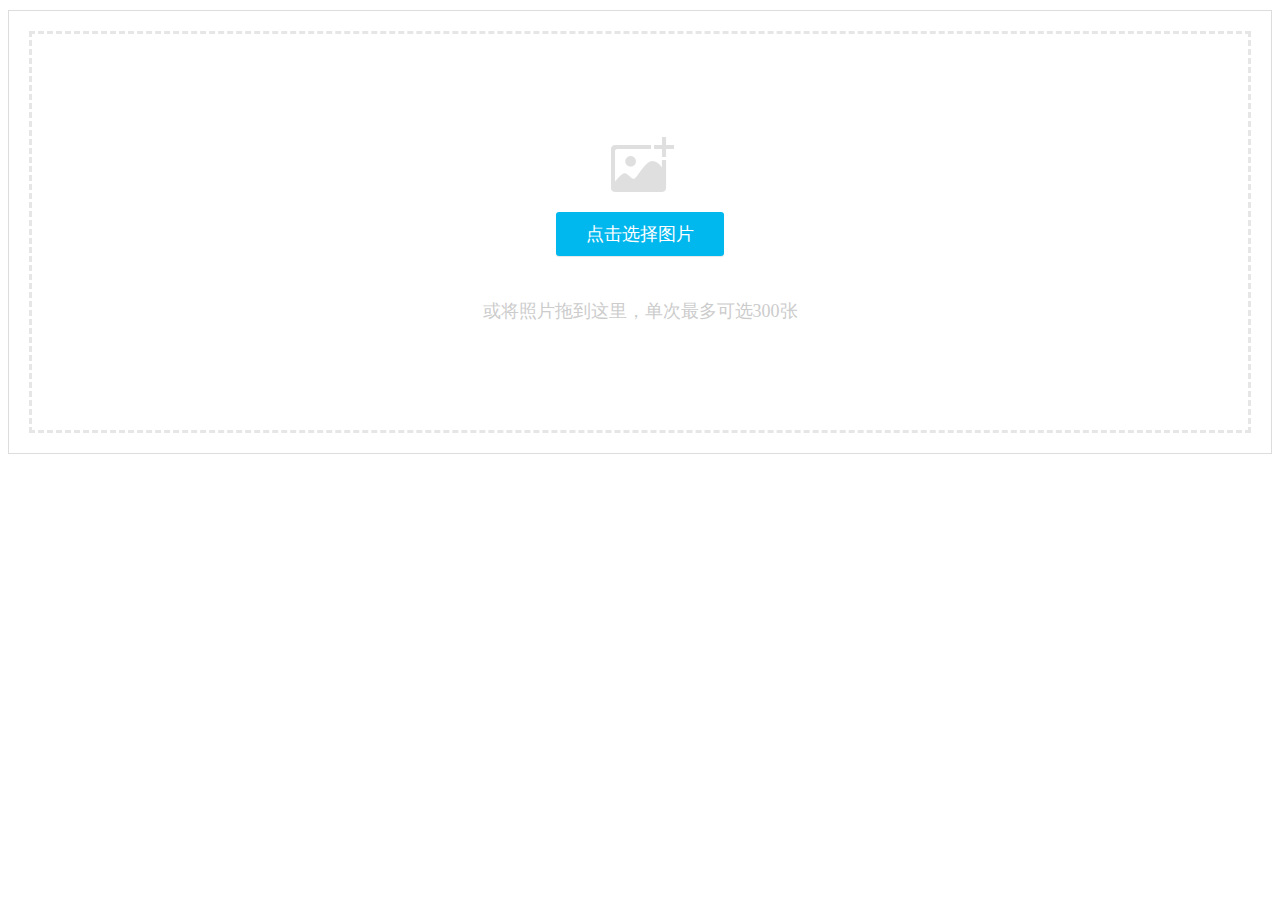
<file: springBootDemo2/src/main/webapp/lib/webuploader/0.1.5/image-upload/index.html>
<!DOCTYPE HTML>
<html>
<head>
<meta charset="utf-8">
<title>WebUploader演示</title>
<link rel="stylesheet" type="text/css" href="../webuploader.css" />
</head>
<body>
<div class="uploader-list-container">
	<div class="queueList">
		<div id="dndArea" class="placeholder">
			<div id="filePicker-2"></div>
			<p>或将照片拖到这里，单次最多可选300张</p>
		</div>
	</div>
	<div class="statusBar" style="display:none;">
		<div class="progress"> <span class="text">0%</span> <span class="percentage"></span> </div>
		<div class="info"></div>
		<div class="btns">
			<div id="filePicker2"></div>
			<div class="uploadBtn">开始上传</div>
		</div>
	</div>
</div>
<script type="text/javascript" src="../../../jquery/1.9.1/jquery.min.js"></script> 
<script type="text/javascript" src="../webuploader.min.js"></script> 
<script type="text/javascript" src="upload.js"></script>
</body>
</html>
</file>
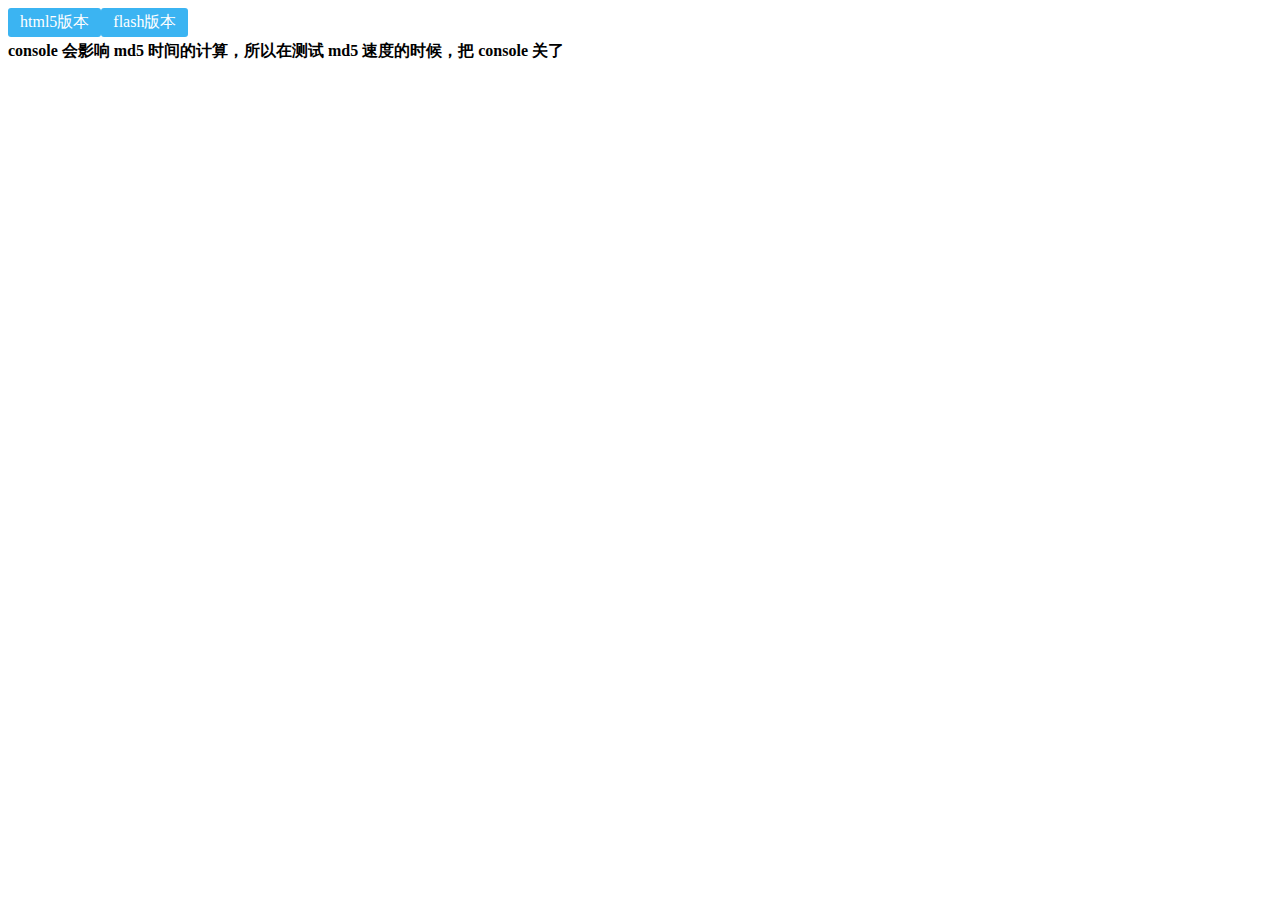
<file: springBootDemo2/src/main/webapp/lib/webuploader/0.1.5/md5-demo/index.html>
<!DOCTYPE HTML>
<html>
<head>
<meta charset="utf-8">
<title>WebUploader演示 - 带裁剪功能</title>
<link rel="stylesheet" type="text/css" href="../webuploader.css" />
</head>
<body>
<div id="wrapper">
	<div class="uploader-container">
		<div id="filePicker">html5版本</div>
		<div id="filePicker2">flash版本</div>
	</div>
	<div id="log"> <strong>console 会影响 md5 时间的计算，所以在测试 md5 速度的时候，把 console 关了</strong> </div>
</div>
<script type="text/javascript" src="../../../jquery/1.9.1/jquery.min.js"></script> 
<script type="text/javascript" src="../webuploader.min.js"></script> 
<script type="text/javascript" src="script.js"></script>
</body>
</html>
</file>
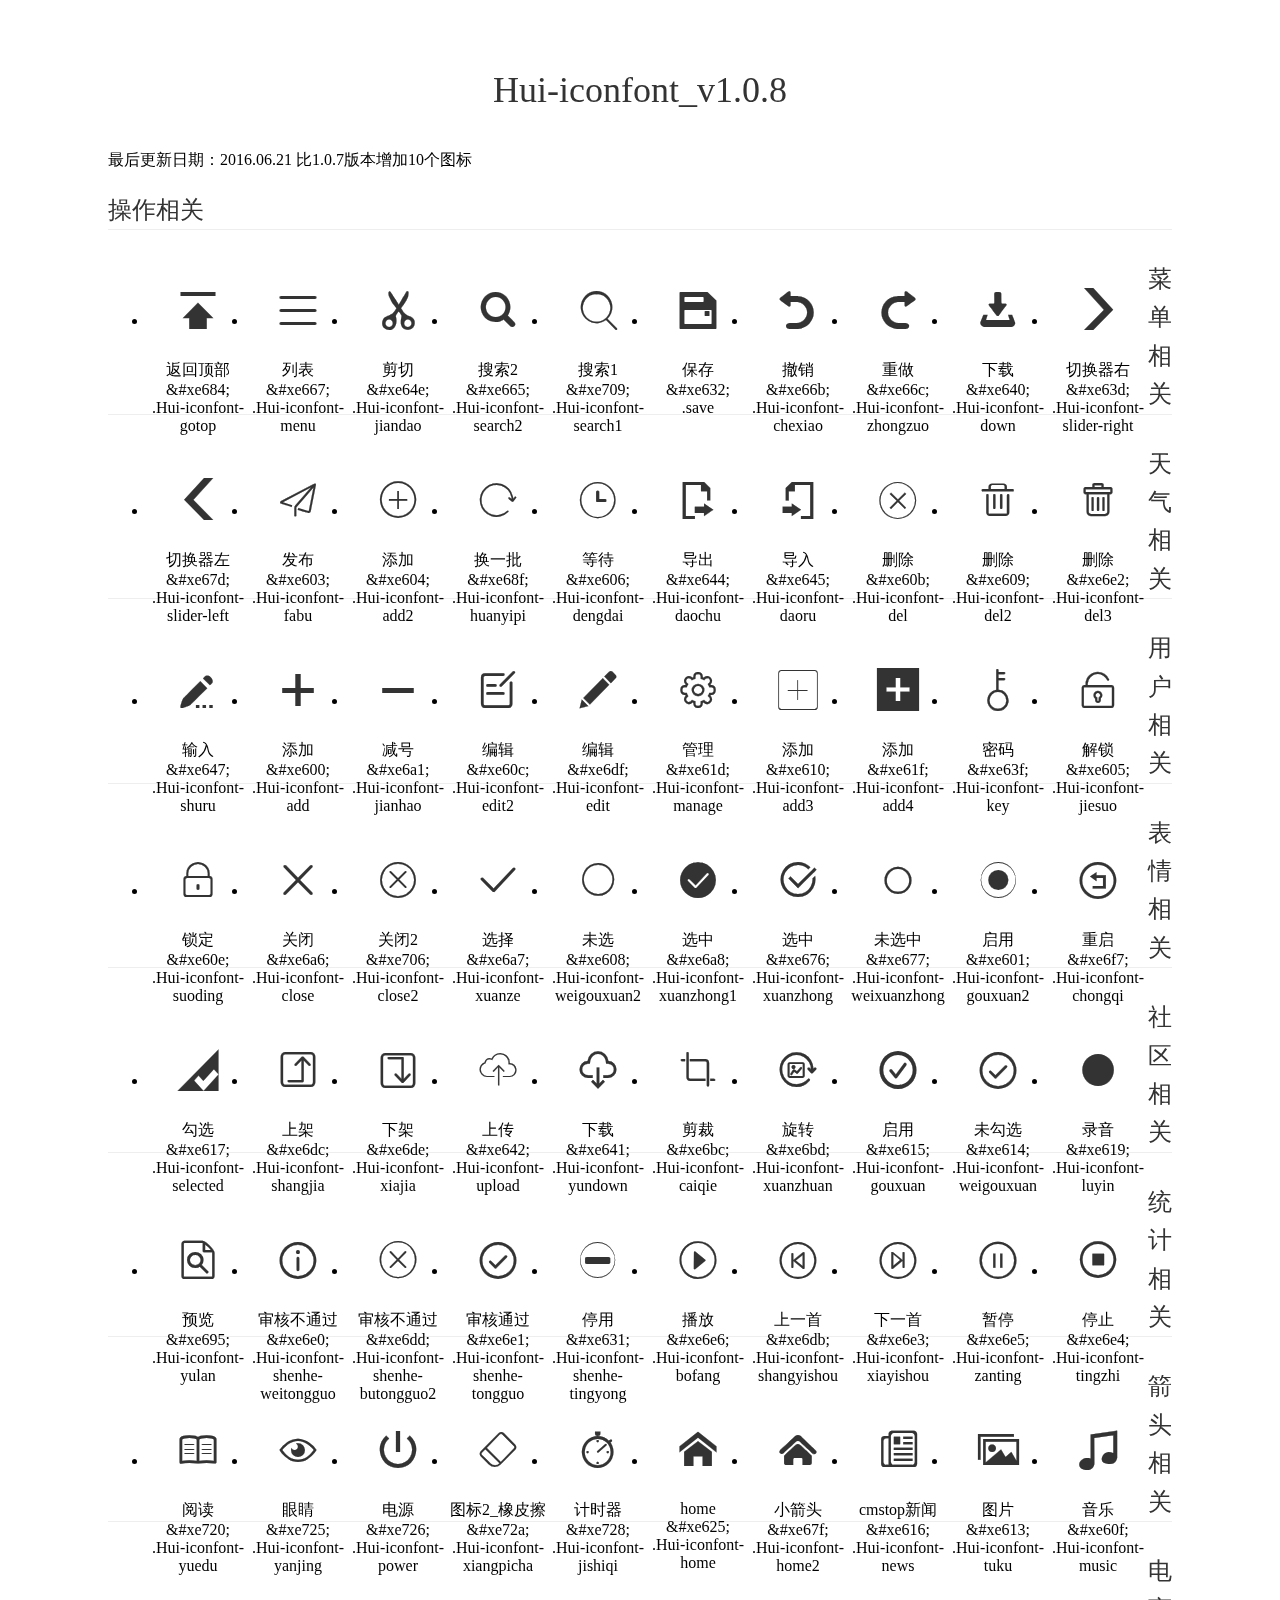
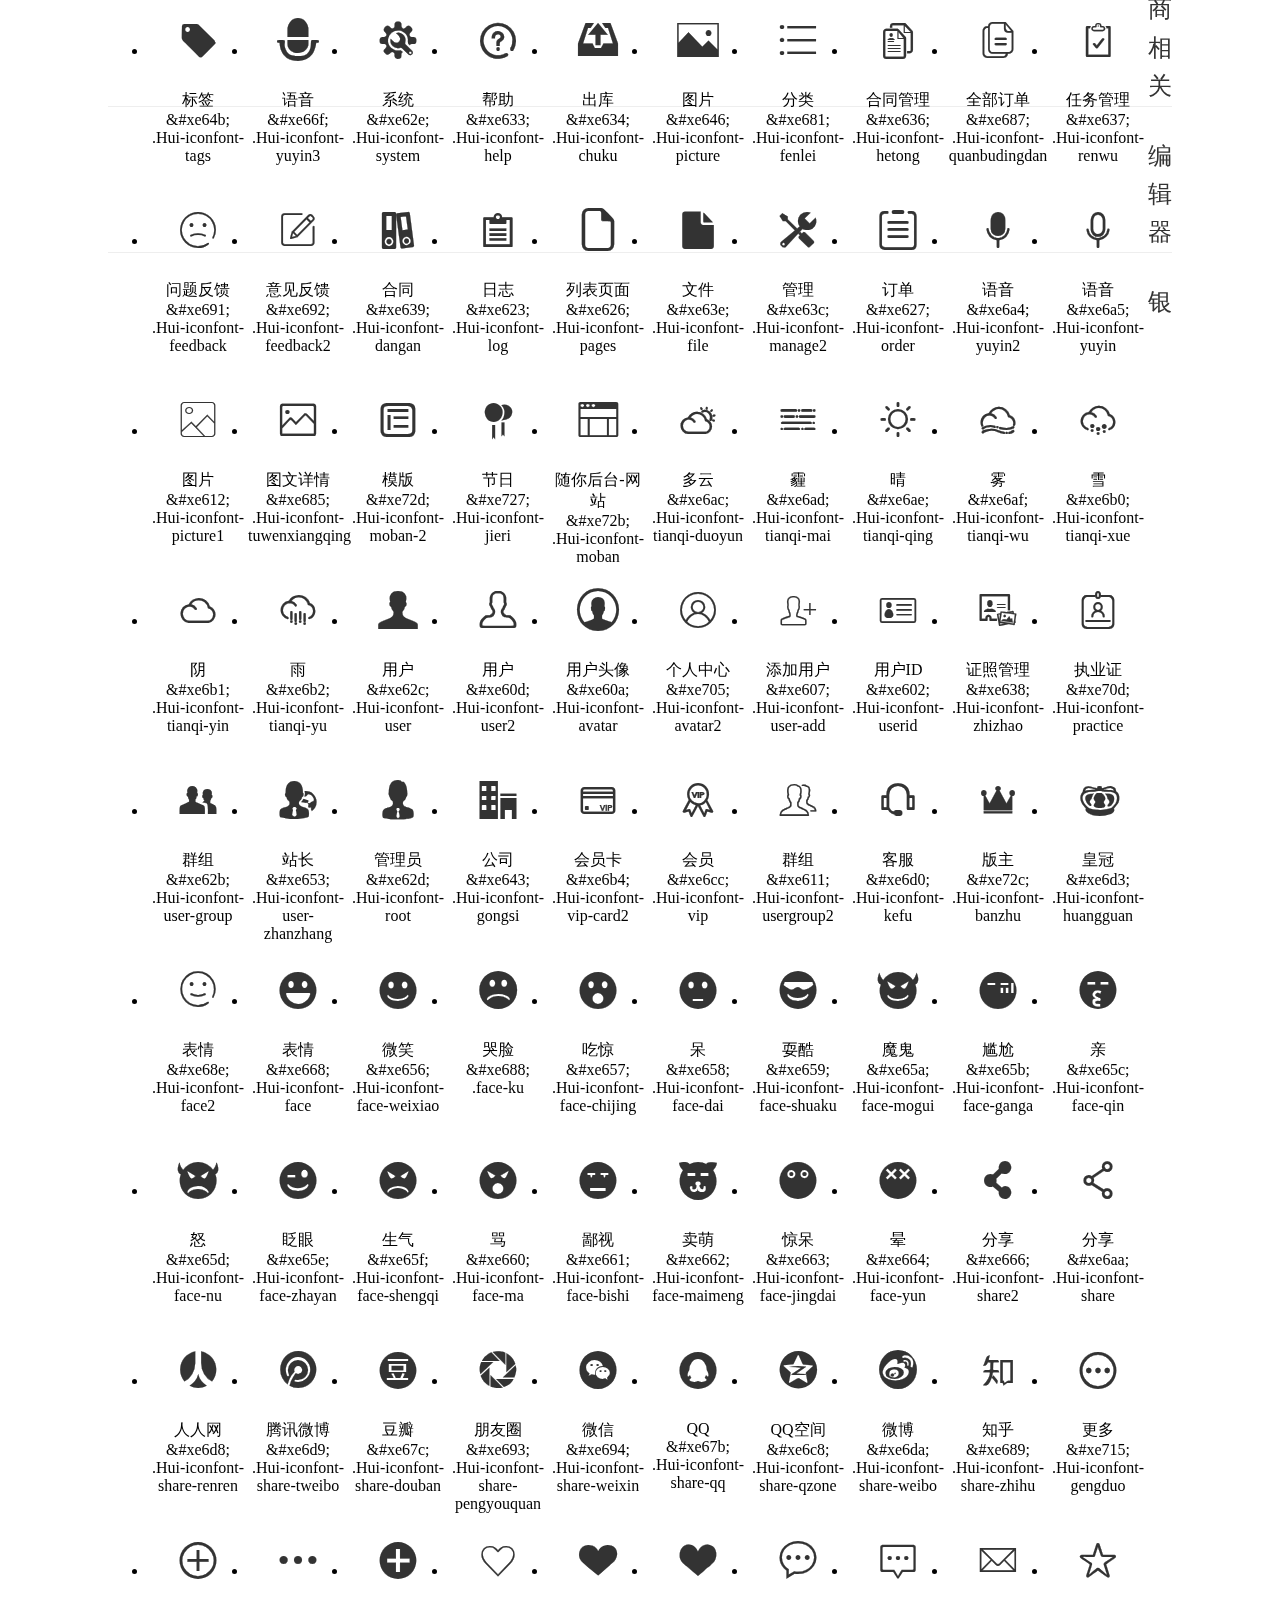
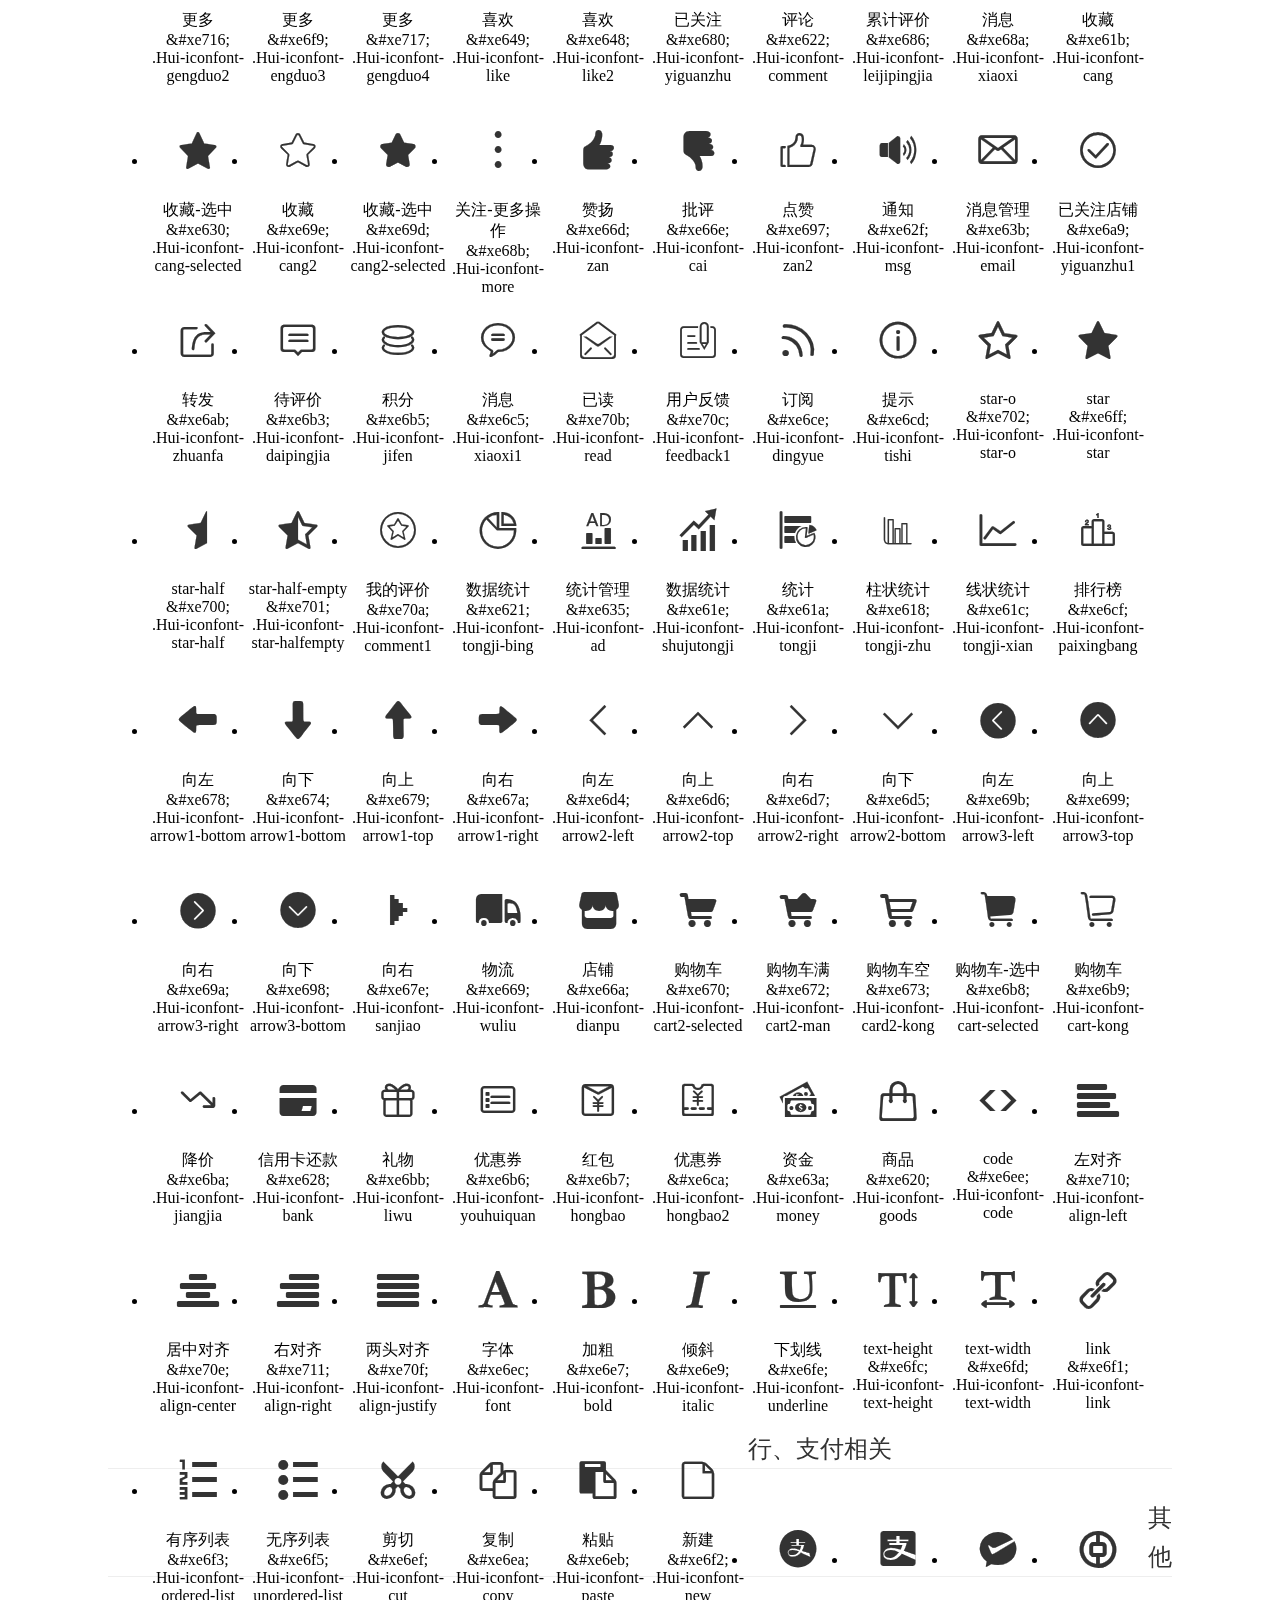
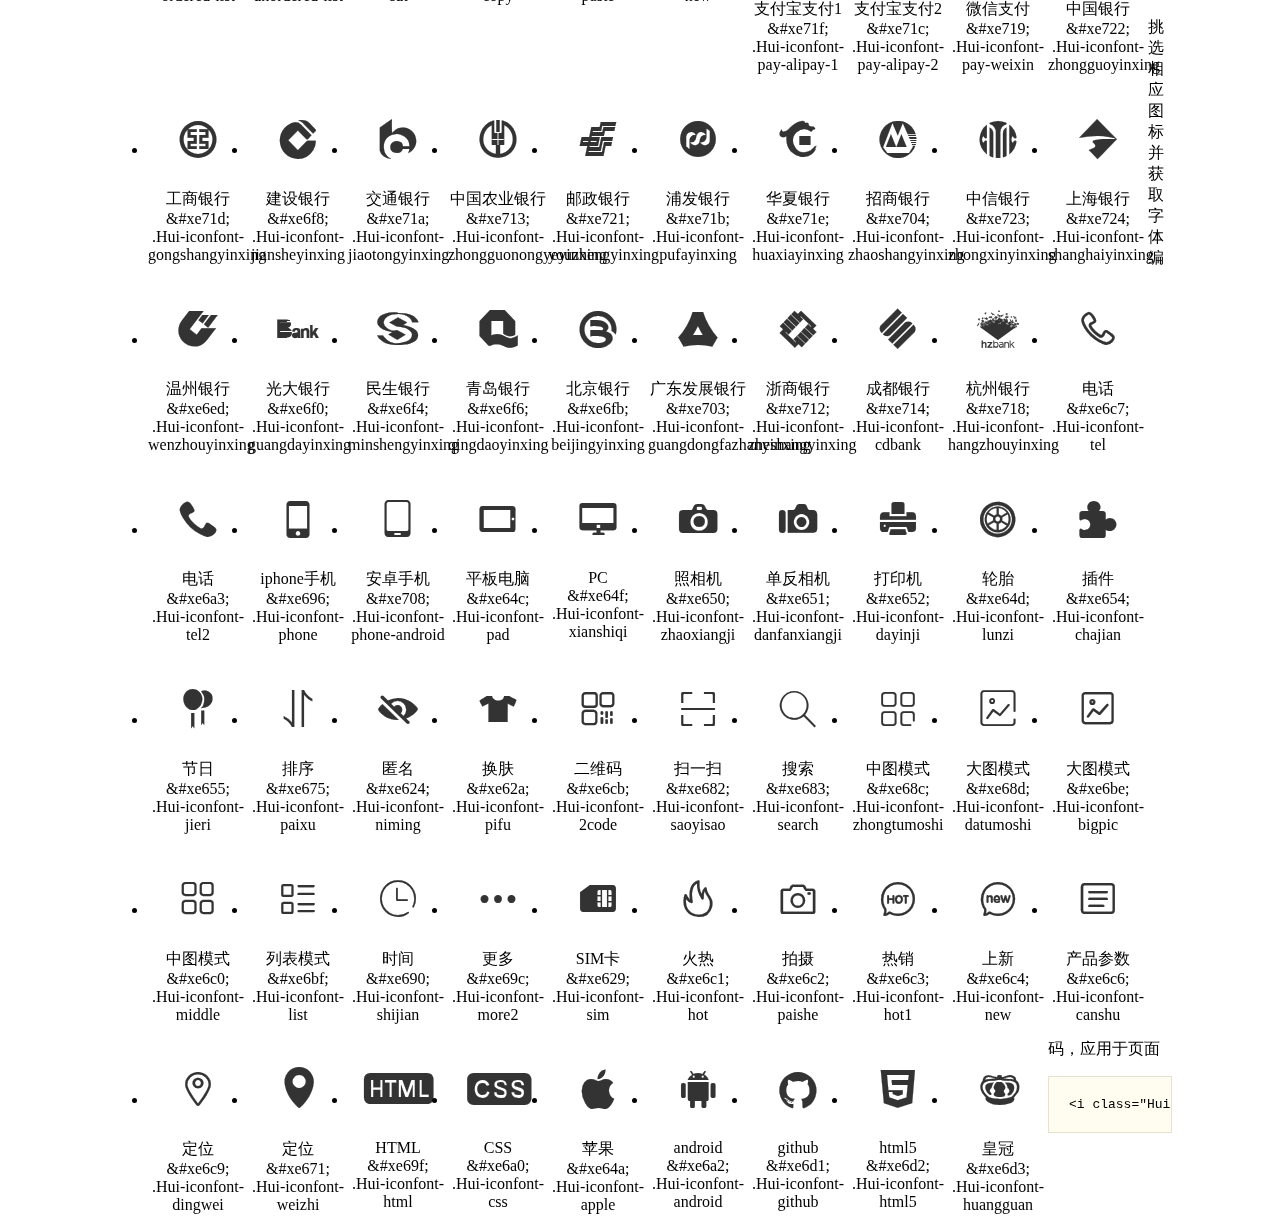
<file: springBootDemo2/src/main/webapp/lib/Hui-iconfont/1.0.8/demo.html>
<!DOCTYPE html>
<html>
<head>
<meta charset="utf-8"/>
<title>Hui-iconfont_v1.0.8</title>
<link href="http://static.h-ui.net/h-ui/css/H-ui.min.css" rel="stylesheet" type="text/css" />
<link rel="stylesheet" href="iconfont.css">
<style type="text/css">
.main {padding: 30px 100px;}
.main h1{font-size:36px; line-height:1.6; color:#333; text-align:center;margin-bottom:30px; font-weight:normal}
.main h2{ font-size:24px;line-height:1.6;color:#333;margin-bottom:30px; border-bottom: 1px solid #eee; font-weight:normal}

.helps { margin-top: 40px}
.helps pre{padding: 20px;margin: 10px 0;border: solid 1px #e7e1cd;background-color: #fffdef;overflow: auto}
.icon_lists li{float: left;width: 100px;height: 190px;text-align: center}
.icon_lists .Hui-iconfont{font-size: 42px;line-height: 100px;margin: 10px 0;color: #333;-webkit-transition: font-size 0.25s ease-out 0s;-moz-transition: font-size 0.25s ease-out 0s;transition: font-size 0.25s ease-out 0s}
.icon_lists .Hui-iconfont:hover { font-size: 100px}
</style>
</head>
<body>
<div class="main">
	<h1>Hui-iconfont_v1.0.8</h1>
	<p class="text-c c-999">最后更新日期：2016.06.21  比1.0.7版本增加10个图标</p>
	
	<h2>操作相关</h2>
	<ul class="icon_lists cl">
		<li> <i class="icon Hui-iconfont">&#xe684;</i>
			<div class="name">返回顶部</div>
			<div class="code">&amp;#xe684;</div>
			<div class="fontclass">.Hui-iconfont-gotop</div>
		</li>
		<li><i class="icon Hui-iconfont">&#xe667;</i>
            <div class="name">列表</div>
            <div class="code">&amp;#xe667;</div>
            <div class="fontclass">.Hui-iconfont-menu</div>
        </li>
		<li> <i class="icon Hui-iconfont">&#xe64e;</i>
			<div class="name">剪切</div>
			<div class="code">&amp;#xe64e;</div>
			<div class="fontclass">.Hui-iconfont-jiandao</div>
		</li>
		<li> <i class="icon Hui-iconfont">&#xe665;</i>
			<div class="name">搜索2</div>
			<div class="code">&amp;#xe665;</div>
			<div class="fontclass">.Hui-iconfont-search2</div>
		</li>
		<li>
        	<i class="icon Hui-iconfont">&#xe709;</i>
            <div class="name">搜索1</div>
            <div class="code">&amp;#xe709;</div>
            <div class="fontclass">.Hui-iconfont-search1</div>
        </li>
		<li> <i class="icon Hui-iconfont">&#xe632;</i>
			<div class="name">保存</div>
			<div class="code">&amp;#xe632;</div>
			<div class="fontclass">.save</div>
		</li>
		<li> <i class="icon Hui-iconfont">&#xe66b;</i>
			<div class="name">撤销</div>
			<div class="code">&amp;#xe66b;</div>
			<div class="fontclass">.Hui-iconfont-chexiao</div>
		</li>
		<li> <i class="icon Hui-iconfont">&#xe66c;</i>
			<div class="name">重做</div>
			<div class="code">&amp;#xe66c;</div>
			<div class="fontclass">.Hui-iconfont-zhongzuo</div>
		</li>
		<li> <i class="icon Hui-iconfont">&#xe640;</i>
			<div class="name">下载</div>
			<div class="code">&amp;#xe640;</div>
			<div class="fontclass">.Hui-iconfont-down</div>
		</li>
		<li> <i class="icon Hui-iconfont">&#xe63d;</i>
			<div class="name">切换器右</div>
			<div class="code">&amp;#xe63d;</div>
			<div class="fontclass">.Hui-iconfont-slider-right</div>
		</li>
		<li> <i class="icon Hui-iconfont">&#xe67d;</i>
			<div class="name">切换器左</div>
			<div class="code">&amp;#xe67d;</div>
			<div class="fontclass">.Hui-iconfont-slider-left</div>
		</li>
		<li> <i class="icon Hui-iconfont">&#xe603;</i>
			<div class="name">发布</div>
			<div class="code">&amp;#xe603;</div>
			<div class="fontclass">.Hui-iconfont-fabu</div>
		</li>
		<li> <i class="icon Hui-iconfont">&#xe604;</i>
			<div class="name">添加</div>
			<div class="code">&amp;#xe604;</div>
			<div class="fontclass">.Hui-iconfont-add2</div>
		</li>
		<li> <i class="icon Hui-iconfont">&#xe68f;</i>
			<div class="name">换一批</div>
			<div class="code">&amp;#xe68f;</div>
			<div class="fontclass">.Hui-iconfont-huanyipi</div>
		</li>
		<li> <i class="icon Hui-iconfont">&#xe606;</i>
			<div class="name">等待</div>
			<div class="code">&amp;#xe606;</div>
			<div class="fontclass">.Hui-iconfont-dengdai</div>
		</li>
		<li> <i class="icon Hui-iconfont">&#xe644;</i>
			<div class="name">导出</div>
			<div class="code">&amp;#xe644;</div>
			<div class="fontclass">.Hui-iconfont-daochu</div>
		</li>
		<li> <i class="icon Hui-iconfont">&#xe645;</i>
			<div class="name">导入</div>
			<div class="code">&amp;#xe645;</div>
			<div class="fontclass">.Hui-iconfont-daoru</div>
		</li>
		<li> <i class="icon Hui-iconfont">&#xe60b;</i>
			<div class="name">删除</div>
			<div class="code">&amp;#xe60b;</div>
			<div class="fontclass">.Hui-iconfont-del</div>
		</li>
		<li> <i class="icon Hui-iconfont">&#xe609;</i>
			<div class="name">删除</div>
			<div class="code">&amp;#xe609;</div>
			<div class="fontclass">.Hui-iconfont-del2</div>
		</li>
		<li> <i class="icon Hui-iconfont">&#xe6e2;</i>
			<div class="name">删除</div>
			<div class="code">&amp;#xe6e2;</div>
			<div class="fontclass">.Hui-iconfont-del3</div>
		</li>
		<li> <i class="icon Hui-iconfont">&#xe647;</i>
			<div class="name">输入</div>
			<div class="code">&amp;#xe647;</div>
			<div class="fontclass">.Hui-iconfont-shuru</div>
		</li>
		<li> <i class="icon Hui-iconfont">&#xe600;</i>
			<div class="name">添加</div>
			<div class="code">&amp;#xe600;</div>
			<div class="fontclass">.Hui-iconfont-add</div>
		</li>
		<li> <i class="icon Hui-iconfont">&#xe6a1;</i>
			<div class="name">减号</div>
			<div class="code">&amp;#xe6a1;</div>
			<div class="fontclass">.Hui-iconfont-jianhao</div>
		</li>
		<li> <i class="icon Hui-iconfont">&#xe60c;</i>
			<div class="name">编辑</div>
			<div class="code">&amp;#xe60c;</div>
			<div class="fontclass">.Hui-iconfont-edit2</div>
		</li>
		<li> <i class="icon Hui-iconfont">&#xe6df;</i>
			<div class="name">编辑</div>
			<div class="code">&amp;#xe6df;</div>
			<div class="fontclass">.Hui-iconfont-edit</div>
		</li>
		<li> <i class="icon Hui-iconfont">&#xe61d;</i>
			<div class="name">管理</div>
			<div class="code">&amp;#xe61d;</div>
			<div class="fontclass">.Hui-iconfont-manage</div>
		</li>
		<li> <i class="icon Hui-iconfont">&#xe610;</i>
			<div class="name">添加</div>
			<div class="code">&amp;#xe610;</div>
			<div class="fontclass">.Hui-iconfont-add3</div>
		</li>
		<li> <i class="icon Hui-iconfont">&#xe61f;</i>
			<div class="name">添加</div>
			<div class="code">&amp;#xe61f;</div>
			<div class="fontclass">.Hui-iconfont-add4</div>
		</li>
		<li> <i class="icon Hui-iconfont">&#xe63f;</i>
			<div class="name">密码</div>
			<div class="code">&amp;#xe63f;</div>
			<div class="fontclass">.Hui-iconfont-key</div>
		</li>
		<li> <i class="icon Hui-iconfont">&#xe605;</i>
			<div class="name">解锁</div>
			<div class="code">&amp;#xe605;</div>
			<div class="fontclass">.Hui-iconfont-jiesuo</div>
		</li>
		<li> <i class="icon Hui-iconfont">&#xe60e;</i>
			<div class="name">锁定</div>
			<div class="code">&amp;#xe60e;</div>
			<div class="fontclass">.Hui-iconfont-suoding</div>
		</li>
		<li> <i class="icon Hui-iconfont">&#xe6a6;</i>
			<div class="name">关闭</div>
			<div class="code">&amp;#xe6a6;</div>
			<div class="fontclass">.Hui-iconfont-close</div>
		</li>
		<li>
        	<i class="icon Hui-iconfont">&#xe706;</i>
            <div class="name">关闭2</div>
            <div class="code">&amp;#xe706;</div>
            <div class="fontclass">.Hui-iconfont-close2</div>
        </li>
		<li> <i class="icon Hui-iconfont">&#xe6a7;</i>
			<div class="name">选择</div>
			<div class="code">&amp;#xe6a7;</div>
			<div class="fontclass">.Hui-iconfont-xuanze</div>
		</li>
		<li> <i class="icon Hui-iconfont">&#xe608;</i>
			<div class="name">未选</div>
			<div class="code">&amp;#xe608;</div>
			<div class="fontclass">.Hui-iconfont-weigouxuan2</div>
		</li>
		<li> <i class="icon Hui-iconfont">&#xe6a8;</i>
			<div class="name">选中</div>
			<div class="code">&amp;#xe6a8;</div>
			<div class="fontclass">.Hui-iconfont-xuanzhong1</div>
		</li>
		<li> <i class="icon Hui-iconfont">&#xe676;</i>
			<div class="name">选中</div>
			<div class="code">&amp;#xe676;</div>
			<div class="fontclass">.Hui-iconfont-xuanzhong</div>
		</li>
		<li> <i class="icon Hui-iconfont">&#xe677;</i>
			<div class="name">未选中</div>
			<div class="code">&amp;#xe677;</div>
			<div class="fontclass">.Hui-iconfont-weixuanzhong</div>
		</li>
		<li> <i class="icon Hui-iconfont">&#xe601;</i>
			<div class="name">启用</div>
			<div class="code">&amp;#xe601;</div>
			<div class="fontclass">.Hui-iconfont-gouxuan2</div>
		</li>
		<li> <i class="icon Hui-iconfont">&#xe6f7;</i>
			<div class="name">重启</div>
			<div class="code">&amp;#xe6f7;</div>
			<div class="fontclass">.Hui-iconfont-chongqi</div>
		</li>
		<li> <i class="icon Hui-iconfont">&#xe617;</i>
			<div class="name">勾选</div>
			<div class="code">&amp;#xe617;</div>
			<div class="fontclass">.Hui-iconfont-selected</div>
		</li>
		<li> <i class="icon Hui-iconfont">&#xe6dc;</i>
			<div class="name">上架</div>
			<div class="code">&amp;#xe6dc;</div>
			<div class="fontclass">.Hui-iconfont-shangjia</div>
		</li>
		<li> <i class="icon Hui-iconfont">&#xe6de;</i>
			<div class="name">下架</div>
			<div class="code">&amp;#xe6de;</div>
			<div class="fontclass">.Hui-iconfont-xiajia</div>
		</li>
		<li> <i class="icon Hui-iconfont">&#xe642;</i>
			<div class="name">上传</div>
			<div class="code">&amp;#xe642;</div>
			<div class="fontclass">.Hui-iconfont-upload</div>
		</li>
		<li> <i class="icon Hui-iconfont">&#xe641;</i>
			<div class="name">下载</div>
			<div class="code">&amp;#xe641;</div>
			<div class="fontclass">.Hui-iconfont-yundown</div>
		</li>
		<li> <i class="icon Hui-iconfont">&#xe6bc;</i>
			<div class="name">剪裁</div>
			<div class="code">&amp;#xe6bc;</div>
			<div class="fontclass">.Hui-iconfont-caiqie</div>
		</li>
		<li> <i class="icon Hui-iconfont">&#xe6bd;</i>
			<div class="name">旋转</div>
			<div class="code">&amp;#xe6bd;</div>
			<div class="fontclass">.Hui-iconfont-xuanzhuan</div>
		</li>
		<li> <i class="icon Hui-iconfont">&#xe615;</i>
			<div class="name">启用</div>
			<div class="code">&amp;#xe615;</div>
			<div class="fontclass">.Hui-iconfont-gouxuan</div>
		</li>
		<li> <i class="icon Hui-iconfont">&#xe6e1;</i>
			<div class="name">未勾选</div>
			<div class="code">&amp;#xe614;</div>
			<div class="fontclass">.Hui-iconfont-weigouxuan</div>
		</li>
		<li> <i class="icon Hui-iconfont">&#xe619;</i>
			<div class="name">录音</div>
			<div class="code">&amp;#xe619;</div>
			<div class="fontclass">.Hui-iconfont-luyin</div>
		</li>
		
		<li> <i class="icon Hui-iconfont">&#xe695;</i>
			<div class="name">预览</div>
			<div class="code">&amp;#xe695;</div>
			<div class="fontclass">.Hui-iconfont-yulan</div>
		</li>
		<li> <i class="icon Hui-iconfont">&#xe6e0;</i>
			<div class="name">审核不通过</div>
			<div class="code">&amp;#xe6e0;</div>
			<div class="fontclass">.Hui-iconfont-shenhe-weitongguo</div>
		</li>
		<li> <i class="icon Hui-iconfont">&#xe6dd;</i>
			<div class="name">审核不通过</div>
			<div class="code">&amp;#xe6dd;</div>
			<div class="fontclass">.Hui-iconfont-shenhe-butongguo2</div>
		</li>
		<li> <i class="icon Hui-iconfont">&#xe6e1;</i>
			<div class="name">审核通过</div>
			<div class="code">&amp;#xe6e1;</div>
			<div class="fontclass">.Hui-iconfont-shenhe-tongguo</div>
		</li>
		<li>
			<i class="icon Hui-iconfont">&#xe631;</i>
			<div class="name">停用</div>
			<div class="code">&amp;#xe631;</div>
			<div class="fontclass">.Hui-iconfont-shenhe-tingyong</div>
		</li>
		<li>
            <i class="icon Hui-iconfont">&#xe6e6;</i>
            <div class="name">播放</div>
            <div class="code">&amp;#xe6e6;</div>
            <div class="fontclass">.Hui-iconfont-bofang</div>
        </li>
        <li>
        	<i class="icon Hui-iconfont">&#xe6db;</i>
            <div class="name">上一首</div>
            <div class="code">&amp;#xe6db;</div>
            <div class="fontclass">.Hui-iconfont-shangyishou</div>
        </li>
        <li>
        	<i class="icon Hui-iconfont">&#xe6e3;</i>
            <div class="name">下一首</div>
            <div class="code">&amp;#xe6e3;</div>
            <div class="fontclass">.Hui-iconfont-xiayishou</div>
        </li>
        <li>
        	<i class="icon Hui-iconfont">&#xe6e5;</i>
            <div class="name">暂停</div>
            <div class="code">&amp;#xe6e5;</div>
            <div class="fontclass">.Hui-iconfont-zanting</div>
        </li>
        <li>
        	<i class="icon Hui-iconfont">&#xe6e4;</i>
            <div class="name">停止</div>
            <div class="code">&amp;#xe6e4;</div>
            <div class="fontclass">.Hui-iconfont-tingzhi</div>
        </li>
		<li>
			<i class="icon Hui-iconfont">&#xe720;</i>
			<div class="name">阅读</div>
			<div class="code">&amp;#xe720;</div>
			<div class="fontclass">.Hui-iconfont-yuedu</div>
		</li>
		<li>
			<i class="icon Hui-iconfont">&#xe725;</i>
			<div class="name">眼睛</div>
			<div class="code">&amp;#xe725;</div>
			<div class="fontclass">.Hui-iconfont-yanjing</div>
		</li>
		<li>
			<i class="icon Hui-iconfont">&#xe726;</i>
			<div class="name">电源</div>
			<div class="code">&amp;#xe726;</div>
			<div class="fontclass">.Hui-iconfont-power</div>
		</li>
		<li>
			<i class="icon Hui-iconfont">&#xe72a;</i>
			<div class="name">图标2_橡皮擦</div>
			<div class="code">&amp;#xe72a;</div>
			<div class="fontclass">.Hui-iconfont-xiangpicha</div>
		</li>
		<li>
			<i class="icon Hui-iconfont">&#xe728;</i>
			<div class="name">计时器</div>
			<div class="code">&amp;#xe728;</div>
			<div class="fontclass">.Hui-iconfont-jishiqi</div>
		</li>
		
	</ul>
	<h2>菜单相关</h2>
	<ul class="icon_lists cl">
		<li> <i class="icon Hui-iconfont">&#xe625;</i>
			<div class="name">home</div>
			<div class="code">&amp;#xe625;</div>
			<div class="fontclass">.Hui-iconfont-home</div>
		</li>
		<li> <i class="icon Hui-iconfont">&#xe67f;</i>
			<div class="name">小箭头</div>
			<div class="code">&amp;#xe67f;</div>
			<div class="fontclass">.Hui-iconfont-home2</div>
		</li>
		<li> <i class="icon Hui-iconfont">&#xe616;</i>
			<div class="name">cmstop新闻</div>
			<div class="code">&amp;#xe616;</div>
			<div class="fontclass">.Hui-iconfont-news</div>
		</li>
		<li> <i class="icon Hui-iconfont">&#xe613;</i>
			<div class="name">图片</div>
			<div class="code">&amp;#xe613;</div>
			<div class="fontclass">.Hui-iconfont-tuku</div>
		</li>
		<li> <i class="icon Hui-iconfont">&#xe60f;</i>
			<div class="name">音乐</div>
			<div class="code">&amp;#xe60f;</div>
			<div class="fontclass">.Hui-iconfont-music</div>
		</li>
		<li> <i class="icon Hui-iconfont">&#xe64b;</i>
			<div class="name">标签</div>
			<div class="code">&amp;#xe64b;</div>
			<div class="fontclass">.Hui-iconfont-tags</div>
		</li>
		<li> <i class="icon Hui-iconfont">&#xe66f;</i>
			<div class="name">语音</div>
			<div class="code">&amp;#xe66f;</div>
			<div class="fontclass">.Hui-iconfont-yuyin3</div>
		</li>
		<li> <i class="icon Hui-iconfont">&#xe62e;</i>
			<div class="name">系统</div>
			<div class="code">&amp;#xe62e;</div>
			<div class="fontclass">.Hui-iconfont-system</div>
		</li>
		<li> <i class="icon Hui-iconfont">&#xe633;</i>
			<div class="name">帮助</div>
			<div class="code">&amp;#xe633;</div>
			<div class="fontclass">.Hui-iconfont-help</div>
		</li>
		<li> <i class="icon Hui-iconfont">&#xe634;</i>
			<div class="name">出库</div>
			<div class="code">&amp;#xe634;</div>
			<div class="fontclass">.Hui-iconfont-chuku</div>
		</li>
		<li> <i class="icon Hui-iconfont">&#xe646;</i>
			<div class="name">图片</div>
			<div class="code">&amp;#xe646;</div>
			<div class="fontclass">.Hui-iconfont-picture</div>
		</li>
		<li> <i class="icon Hui-iconfont">&#xe681;</i>
			<div class="name">分类</div>
			<div class="code">&amp;#xe681;</div>
			<div class="fontclass">.Hui-iconfont-fenlei</div>
		</li>
		<li> <i class="icon Hui-iconfont">&#xe636;</i>
			<div class="name">合同管理</div>
			<div class="code">&amp;#xe636;</div>
			<div class="fontclass">.Hui-iconfont-hetong</div>
		</li>
		<li> <i class="icon Hui-iconfont">&#xe687;</i>
			<div class="name">全部订单</div>
			<div class="code">&amp;#xe687;</div>
			<div class="fontclass">.Hui-iconfont-quanbudingdan</div>
		</li>
		<li> <i class="icon Hui-iconfont">&#xe637;</i>
			<div class="name">任务管理</div>
			<div class="code">&amp;#xe637;</div>
			<div class="fontclass">.Hui-iconfont-renwu</div>
		</li>
		<li> <i class="icon Hui-iconfont">&#xe691;</i>
			<div class="name">问题反馈</div>
			<div class="code">&amp;#xe691;</div>
			<div class="fontclass">.Hui-iconfont-feedback</div>
		</li>
		<li> <i class="icon Hui-iconfont">&#xe692;</i>
			<div class="name">意见反馈</div>
			<div class="code">&amp;#xe692;</div>
			<div class="fontclass">.Hui-iconfont-feedback2</div>
		</li>
		<li> <i class="icon Hui-iconfont">&#xe639;</i>
			<div class="name">合同</div>
			<div class="code">&amp;#xe639;</div>
			<div class="fontclass">.Hui-iconfont-dangan</div>
		</li>
		<li> <i class="icon Hui-iconfont">&#xe623;</i>
			<div class="name">日志</div>
			<div class="code">&amp;#xe623;</div>
			<div class="fontclass">.Hui-iconfont-log</div>
		</li>
		<li> <i class="icon Hui-iconfont">&#xe626;</i>
			<div class="name">列表页面</div>
			<div class="code">&amp;#xe626;</div>
			<div class="fontclass">.Hui-iconfont-pages</div>
		</li>
		<li> <i class="icon Hui-iconfont">&#xe63e;</i>
			<div class="name">文件</div>
			<div class="code">&amp;#xe63e;</div>
			<div class="fontclass">.Hui-iconfont-file</div>
		</li>
		<li> <i class="icon Hui-iconfont">&#xe63c;</i>
			<div class="name">管理</div>
			<div class="code">&amp;#xe63c;</div>
			<div class="fontclass">.Hui-iconfont-manage2</div>
		</li>
		<li> <i class="icon Hui-iconfont">&#xe627;</i>
			<div class="name">订单</div>
			<div class="code">&amp;#xe627;</div>
			<div class="fontclass">.Hui-iconfont-order</div>
		</li>
		<li> <i class="icon Hui-iconfont">&#xe6a4;</i>
			<div class="name">语音</div>
			<div class="code">&amp;#xe6a4;</div>
			<div class="fontclass">.Hui-iconfont-yuyin2</div>
		</li>
		<li> <i class="icon Hui-iconfont">&#xe6a5;</i>
			<div class="name">语音</div>
			<div class="code">&amp;#xe6a5;</div>
			<div class="fontclass">.Hui-iconfont-yuyin</div>
		</li>
		<li> <i class="icon Hui-iconfont">&#xe612;</i>
			<div class="name">图片</div>
			<div class="code">&amp;#xe612;</div>
			<div class="fontclass">.Hui-iconfont-picture1</div>
		</li>
		<li> <i class="icon Hui-iconfont">&#xe685;</i>
			<div class="name">图文详情</div>
			<div class="code">&amp;#xe685;</div>
			<div class="fontclass">.Hui-iconfont-tuwenxiangqing</div>
		</li>
		<li>
			<i class="icon Hui-iconfont">&#xe72d;</i>
			<div class="name">模版</div>
			<div class="code">&amp;#xe72d;</div>
			<div class="fontclass">.Hui-iconfont-moban-2</div>
		</li>
		<li>
			<i class="icon Hui-iconfont">&#xe727;</i>
			<div class="name">节日</div>
			<div class="code">&amp;#xe727;</div>
			<div class="fontclass">.Hui-iconfont-jieri</div>
		</li>
		<li>
			<i class="icon Hui-iconfont">&#xe72b;</i>
			<div class="name">随你后台-网站</div>
			<div class="code">&amp;#xe72b;</div>
			<div class="fontclass">.Hui-iconfont-moban</div>
		</li>
	</ul>
	<h2>天气相关</h2>
	<ul class="icon_lists cl">
		<li> <i class="icon Hui-iconfont">&#xe6ac;</i>
			<div class="name">多云</div>
			<div class="code">&amp;#xe6ac;</div>
			<div class="fontclass">.Hui-iconfont-tianqi-duoyun</div>
		</li>
		<li> <i class="icon Hui-iconfont">&#xe6ad;</i>
			<div class="name">霾</div>
			<div class="code">&amp;#xe6ad;</div>
			<div class="fontclass">.Hui-iconfont-tianqi-mai</div>
		</li>
		<li> <i class="icon Hui-iconfont">&#xe6ae;</i>
			<div class="name">晴</div>
			<div class="code">&amp;#xe6ae;</div>
			<div class="fontclass">.Hui-iconfont-tianqi-qing</div>
		</li>
		<li> <i class="icon Hui-iconfont">&#xe6af;</i>
			<div class="name">雾</div>
			<div class="code">&amp;#xe6af;</div>
			<div class="fontclass">.Hui-iconfont-tianqi-wu</div>
		</li>
		<li> <i class="icon Hui-iconfont">&#xe6b0;</i>
			<div class="name">雪</div>
			<div class="code">&amp;#xe6b0;</div>
			<div class="fontclass">.Hui-iconfont-tianqi-xue</div>
		</li>
		<li> <i class="icon Hui-iconfont">&#xe6b1;</i>
			<div class="name">阴</div>
			<div class="code">&amp;#xe6b1;</div>
			<div class="fontclass">.Hui-iconfont-tianqi-yin</div>
		</li>
		<li> <i class="icon Hui-iconfont">&#xe6b2;</i>
			<div class="name">雨</div>
			<div class="code">&amp;#xe6b2;</div>
			<div class="fontclass">.Hui-iconfont-tianqi-yu</div>
		</li>
	</ul>
	<h2>用户相关</h2>
	<ul class="icon_lists cl">
		<li> <i class="icon Hui-iconfont">&#xe62c;</i>
			<div class="name">用户</div>
			<div class="code">&amp;#xe62c;</div>
			<div class="fontclass">.Hui-iconfont-user</div>
		</li>
		<li> <i class="icon Hui-iconfont">&#xe60d;</i>
			<div class="name">用户</div>
			<div class="code">&amp;#xe60d;</div>
			<div class="fontclass">.Hui-iconfont-user2</div>
		</li>
		<li> <i class="icon Hui-iconfont">&#xe60a;</i>
			<div class="name">用户头像</div>
			<div class="code">&amp;#xe60a;</div>
			<div class="fontclass">.Hui-iconfont-avatar</div>
		</li>
		<li>
        	<i class="icon Hui-iconfont">&#xe705;</i>
            <div class="name">个人中心</div>
            <div class="code">&amp;#xe705;</div>
            <div class="fontclass">.Hui-iconfont-avatar2</div>
        </li>
		<li> <i class="icon Hui-iconfont">&#xe607;</i>
			<div class="name">添加用户</div>
			<div class="code">&amp;#xe607;</div>
			<div class="fontclass">.Hui-iconfont-user-add</div>
		</li>
		<li> <i class="icon Hui-iconfont">&#xe602;</i>
			<div class="name">用户ID</div>
			<div class="code">&amp;#xe602;</div>
			<div class="fontclass">.Hui-iconfont-userid</div>
		</li>
		<li> <i class="icon Hui-iconfont">&#xe638;</i>
			<div class="name">证照管理</div>
			<div class="code">&amp;#xe638;</div>
			<div class="fontclass">.Hui-iconfont-zhizhao</div>
		</li>
		<li>
        	<i class="icon Hui-iconfont">&#xe70d;</i>
            <div class="name">执业证</div>
            <div class="code">&amp;#xe70d;</div>
            <div class="fontclass">.Hui-iconfont-practice</div>
        </li>
		<li> <i class="icon Hui-iconfont">&#xe62b;</i>
			<div class="name">群组</div>
			<div class="code">&amp;#xe62b;</div>
			<div class="fontclass">.Hui-iconfont-user-group</div>
		</li>
		<li> <i class="icon Hui-iconfont">&#xe653;</i>
			<div class="name">站长</div>
			<div class="code">&amp;#xe653;</div>
			<div class="fontclass">.Hui-iconfont-user-zhanzhang</div>
		</li>
		<li> <i class="icon Hui-iconfont">&#xe62d;</i>
			<div class="name">管理员</div>
			<div class="code">&amp;#xe62d;</div>
			<div class="fontclass">.Hui-iconfont-root</div>
		</li>
		<li> <i class="icon Hui-iconfont">&#xe643;</i>
			<div class="name">公司</div>
			<div class="code">&amp;#xe643;</div>
			<div class="fontclass">.Hui-iconfont-gongsi</div>
		</li>
		<li> <i class="icon Hui-iconfont">&#xe6b4;</i>
			<div class="name">会员卡</div>
			<div class="code">&amp;#xe6b4;</div>
			<div class="fontclass">.Hui-iconfont-vip-card2</div>
		</li>
		<li> <i class="icon Hui-iconfont">&#xe6cc;</i>
			<div class="name">会员</div>
			<div class="code">&amp;#xe6cc;</div>
			<div class="fontclass">.Hui-iconfont-vip</div>
		</li>
		<li> <i class="icon Hui-iconfont">&#xe611;</i>
			<div class="name">群组</div>
			<div class="code">&amp;#xe611;</div>
			<div class="fontclass">.Hui-iconfont-usergroup2</div>
		</li>
		<li> <i class="icon Hui-iconfont">&#xe6d0;</i>
			<div class="name">客服</div>
			<div class="code">&amp;#xe6d0;</div>
			<div class="fontclass">.Hui-iconfont-kefu</div>
		</li>
		<li>
			<i class="icon Hui-iconfont">&#xe72c;</i>
			<div class="name">版主</div>
			<div class="code">&amp;#xe72c;</div>
			<div class="fontclass">.Hui-iconfont-banzhu</div>
		</li>
		<li>
			<i class="icon Hui-iconfont">&#xe6d3;</i>
			<div class="name">皇冠</div>
			<div class="code">&amp;#xe6d3;</div>
			<div class="fontclass">.Hui-iconfont-huangguan</div>
		</li>
	</ul>
	<h2>表情相关</h2>
	<ul class="icon_lists cl">
		<li> <i class="icon Hui-iconfont">&#xe68e;</i>
			<div class="name">表情</div>
			<div class="code">&amp;#xe68e;</div>
			<div class="fontclass">.Hui-iconfont-face2</div>
		</li>
		<li> <i class="icon Hui-iconfont">&#xe668;</i>
			<div class="name">表情</div>
			<div class="code">&amp;#xe668;</div>
			<div class="fontclass">.Hui-iconfont-face</div>
		</li>
		<li> <i class="icon Hui-iconfont">&#xe656;</i>
			<div class="name">微笑</div>
			<div class="code">&amp;#xe656;</div>
			<div class="fontclass">.Hui-iconfont-face-weixiao</div>
		</li>
		<li> <i class="icon Hui-iconfont">&#xe688;</i>
			<div class="name">哭脸</div>
			<div class="code">&amp;#xe688;</div>
			<div class="fontclass">.face-ku</div>
		</li>
		<li> <i class="icon Hui-iconfont">&#xe657;</i>
			<div class="name">吃惊</div>
			<div class="code">&amp;#xe657;</div>
			<div class="fontclass">.Hui-iconfont-face-chijing</div>
		</li>
		<li> <i class="icon Hui-iconfont">&#xe658;</i>
			<div class="name">呆</div>
			<div class="code">&amp;#xe658;</div>
			<div class="fontclass">.Hui-iconfont-face-dai</div>
		</li>
		<li> <i class="icon Hui-iconfont">&#xe659;</i>
			<div class="name">耍酷</div>
			<div class="code">&amp;#xe659;</div>
			<div class="fontclass">.Hui-iconfont-face-shuaku</div>
		</li>
		<li> <i class="icon Hui-iconfont">&#xe65a;</i>
			<div class="name">魔鬼</div>
			<div class="code">&amp;#xe65a;</div>
			<div class="fontclass">.Hui-iconfont-face-mogui</div>
		</li>
		<li> <i class="icon Hui-iconfont">&#xe65b;</i>
			<div class="name">尴尬</div>
			<div class="code">&amp;#xe65b;</div>
			<div class="fontclass">.Hui-iconfont-face-ganga</div>
		</li>
		<li> <i class="icon Hui-iconfont">&#xe65c;</i>
			<div class="name">亲</div>
			<div class="code">&amp;#xe65c;</div>
			<div class="fontclass">.Hui-iconfont-face-qin</div>
		</li>
		<li> <i class="icon Hui-iconfont">&#xe65d;</i>
			<div class="name">怒</div>
			<div class="code">&amp;#xe65d;</div>
			<div class="fontclass">.Hui-iconfont-face-nu</div>
		</li>
		<li> <i class="icon Hui-iconfont">&#xe65e;</i>
			<div class="name">眨眼</div>
			<div class="code">&amp;#xe65e;</div>
			<div class="fontclass">.Hui-iconfont-face-zhayan</div>
		</li>
		<li> <i class="icon Hui-iconfont">&#xe65f;</i>
			<div class="name">生气</div>
			<div class="code">&amp;#xe65f;</div>
			<div class="fontclass">.Hui-iconfont-face-shengqi</div>
		</li>
		<li> <i class="icon Hui-iconfont">&#xe660;</i>
			<div class="name">骂</div>
			<div class="code">&amp;#xe660;</div>
			<div class="fontclass">.Hui-iconfont-face-ma</div>
		</li>
		<li> <i class="icon Hui-iconfont">&#xe661;</i>
			<div class="name">鄙视</div>
			<div class="code">&amp;#xe661;</div>
			<div class="fontclass">.Hui-iconfont-face-bishi</div>
		</li>
		<li> <i class="icon Hui-iconfont">&#xe662;</i>
			<div class="name">卖萌</div>
			<div class="code">&amp;#xe662;</div>
			<div class="fontclass">.Hui-iconfont-face-maimeng</div>
		</li>
		<li> <i class="icon Hui-iconfont">&#xe663;</i>
			<div class="name">惊呆</div>
			<div class="code">&amp;#xe663;</div>
			<div class="fontclass">.Hui-iconfont-face-jingdai</div>
		</li>
		<li> <i class="icon Hui-iconfont">&#xe664;</i>
			<div class="name">晕</div>
			<div class="code">&amp;#xe664;</div>
			<div class="fontclass">.Hui-iconfont-face-yun</div>
		</li>
	</ul>
	<h2>社区相关</h2>
	<ul class="icon_lists cl">
		<li> <i class="icon Hui-iconfont">&#xe666;</i>
			<div class="name">分享</div>
			<div class="code">&amp;#xe666;</div>
			<div class="fontclass">.Hui-iconfont-share2</div>
		</li>
		<li> <i class="icon Hui-iconfont">&#xe6aa;</i>
			<div class="name">分享</div>
			<div class="code">&amp;#xe6aa;</div>
			<div class="fontclass">.Hui-iconfont-share</div>
		</li>
		<li> <i class="icon Hui-iconfont">&#xe6d8;</i>
			<div class="name">人人网</div>
			<div class="code">&amp;#xe6d8;</div>
			<div class="fontclass">.Hui-iconfont-share-renren</div>
		</li>
		<li> <i class="icon Hui-iconfont">&#xe6d9;</i>
			<div class="name">腾讯微博</div>
			<div class="code">&amp;#xe6d9;</div>
			<div class="fontclass">.Hui-iconfont-share-tweibo</div>
		</li>
		<li>
			<i class="icon Hui-iconfont">&#xe67c;</i>
			<div class="name">豆瓣</div>
			<div class="code">&amp;#xe67c;</div>
			<div class="fontclass">.Hui-iconfont-share-douban</div>
		</li>
		<li>
			<i class="icon Hui-iconfont">&#xe693;</i>
			<div class="name">朋友圈</div>
			<div class="code">&amp;#xe693;</div>
			<div class="fontclass">.Hui-iconfont-share-pengyouquan</div>
		</li>
		<li>
			<i class="icon Hui-iconfont">&#xe694;</i>
			<div class="name">微信</div>
			<div class="code">&amp;#xe694;</div>
			<div class="fontclass">.Hui-iconfont-share-weixin</div>
		</li>
		<li>
			<i class="icon Hui-iconfont">&#xe67b;</i>
			<div class="name">QQ</div>
			<div class="code">&amp;#xe67b;</div>
			<div class="fontclass">.Hui-iconfont-share-qq</div>
		</li>
		<li>
			<i class="icon Hui-iconfont">&#xe6c8;</i>
			<div class="name">QQ空间</div>
			<div class="code">&amp;#xe6c8;</div>
			<div class="fontclass">.Hui-iconfont-share-qzone</div>
		</li>
		<li>
			<i class="icon Hui-iconfont">&#xe6da;</i>
			<div class="name">微博</div>
			<div class="code">&amp;#xe6da;</div>
			<div class="fontclass">.Hui-iconfont-share-weibo</div>
		</li>
			<li> <i class="icon Hui-iconfont">&#xe689;</i>
			<div class="name">知乎</div>
			<div class="code">&amp;#xe689;</div>
			<div class="fontclass">.Hui-iconfont-share-zhihu</div>
		</li>
		<li>
			<i class="icon Hui-iconfont">&#xe715;</i>
			<div class="name">更多</div>
			<div class="code">&amp;#xe715;</div>
			<div class="fontclass">.Hui-iconfont-gengduo</div>
		</li>
		<li>
        	<i class="icon Hui-iconfont">&#xe716;</i>
            <div class="name">更多</div>
            <div class="code">&amp;#xe716;</div>
            <div class="fontclass">.Hui-iconfont-gengduo2</div>
        </li>
		<li>
        	<i class="icon Hui-iconfont">&#xe6f9;</i>
            <div class="name">更多</div>
            <div class="code">&amp;#xe6f9;</div>
            <div class="fontclass">.Hui-iconfont-engduo3</div>
        </li>
         <li>
        	<i class="icon Hui-iconfont">&#xe717;</i>
            <div class="name">更多</div>
            <div class="code">&amp;#xe717;</div>
            <div class="fontclass">.Hui-iconfont-gengduo4</div>
        </li>
		<li> <i class="icon Hui-iconfont">&#xe649;</i>
			<div class="name">喜欢</div>
			<div class="code">&amp;#xe649;</div>
			<div class="fontclass">.Hui-iconfont-like</div>
		</li>
		<li> <i class="icon Hui-iconfont">&#xe648;</i>
			<div class="name">喜欢</div>
			<div class="code">&amp;#xe648;</div>
			<div class="fontclass">.Hui-iconfont-like2</div>
		</li>
		<li> <i class="icon Hui-iconfont">&#xe680;</i>
			<div class="name">已关注</div>
			<div class="code">&amp;#xe680;</div>
			<div class="fontclass">.Hui-iconfont-yiguanzhu</div>
		</li>
		<li> <i class="icon Hui-iconfont">&#xe622;</i>
			<div class="name">评论</div>
			<div class="code">&amp;#xe622;</div>
			<div class="fontclass">.Hui-iconfont-comment</div>
		</li>
		<li> <i class="icon Hui-iconfont">&#xe686;</i>
			<div class="name">累计评价</div>
			<div class="code">&amp;#xe686;</div>
			<div class="fontclass">.Hui-iconfont-leijipingjia</div>
		</li>
		<li> <i class="icon Hui-iconfont">&#xe68a;</i>
			<div class="name">消息</div>
			<div class="code">&amp;#xe68a;</div>
			<div class="fontclass">.Hui-iconfont-xiaoxi</div>
		</li>
		<li> <i class="icon Hui-iconfont">&#xe61b;</i>
			<div class="name">收藏</div>
			<div class="code">&amp;#xe61b;</div>
			<div class="fontclass">.Hui-iconfont-cang</div>
		</li>
		<li> <i class="icon Hui-iconfont">&#xe630;</i>
			<div class="name">收藏-选中</div>
			<div class="code">&amp;#xe630;</div>
			<div class="fontclass">.Hui-iconfont-cang-selected</div>
		</li>
		<li> <i class="icon Hui-iconfont">&#xe69e;</i>
			<div class="name">收藏</div>
			<div class="code">&amp;#xe69e;</div>
			<div class="fontclass">.Hui-iconfont-cang2</div>
		</li>
		<li> <i class="icon Hui-iconfont">&#xe69d;</i>
			<div class="name">收藏-选中</div>
			<div class="code">&amp;#xe69d;</div>
			<div class="fontclass">.Hui-iconfont-cang2-selected</div>
		</li>
		<li> <i class="icon Hui-iconfont">&#xe68b;</i>
			<div class="name">关注-更多操作</div>
			<div class="code">&amp;#xe68b;</div>
			<div class="fontclass">.Hui-iconfont-more</div>
		</li>
		<li> <i class="icon Hui-iconfont">&#xe66d;</i>
			<div class="name">赞扬</div>
			<div class="code">&amp;#xe66d;</div>
			<div class="fontclass">.Hui-iconfont-zan</div>
		</li>
		<li> <i class="icon Hui-iconfont">&#xe66e;</i>
			<div class="name">批评</div>
			<div class="code">&amp;#xe66e;</div>
			<div class="fontclass">.Hui-iconfont-cai</div>
		</li>
		<li> <i class="icon Hui-iconfont">&#xe697;</i>
			<div class="name">点赞</div>
			<div class="code">&amp;#xe697;</div>
			<div class="fontclass">.Hui-iconfont-zan2</div>
		</li>
		<li> <i class="icon Hui-iconfont">&#xe62f;</i>
			<div class="name">通知</div>
			<div class="code">&amp;#xe62f;</div>
			<div class="fontclass">.Hui-iconfont-msg</div>
		</li>
		<li> <i class="icon Hui-iconfont">&#xe63b;</i>
			<div class="name">消息管理</div>
			<div class="code">&amp;#xe63b;</div>
			<div class="fontclass">.Hui-iconfont-email</div>
		</li>
		<li> <i class="icon Hui-iconfont">&#xe6a9;</i>
			<div class="name">已关注店铺</div>
			<div class="code">&amp;#xe6a9;</div>
			<div class="fontclass">.Hui-iconfont-yiguanzhu1</div>
		</li>
		<li> <i class="icon Hui-iconfont">&#xe6ab;</i>
			<div class="name">转发</div>
			<div class="code">&amp;#xe6ab;</div>
			<div class="fontclass">.Hui-iconfont-zhuanfa</div>
		</li>
		<li> <i class="icon Hui-iconfont">&#xe6b3;</i>
			<div class="name">待评价</div>
			<div class="code">&amp;#xe6b3;</div>
			<div class="fontclass">.Hui-iconfont-daipingjia</div>
		</li>
		<li> <i class="icon Hui-iconfont">&#xe6b5;</i>
			<div class="name">积分</div>
			<div class="code">&amp;#xe6b5;</div>
			<div class="fontclass">.Hui-iconfont-jifen</div>
		</li>
		<li> <i class="icon Hui-iconfont">&#xe6c5;</i>
			<div class="name">消息</div>
			<div class="code">&amp;#xe6c5;</div>
			<div class="fontclass">.Hui-iconfont-xiaoxi1</div>
		</li>
		<li>
        	<i class="icon Hui-iconfont">&#xe70b;</i>
            <div class="name">已读</div>
            <div class="code">&amp;#xe70b;</div>
            <div class="fontclass">.Hui-iconfont-read</div>
        </li>
    
        <li>
        	<i class="icon Hui-iconfont">&#xe70c;</i>
            <div class="name">用户反馈</div>
            <div class="code">&amp;#xe70c;</div>
            <div class="fontclass">.Hui-iconfont-feedback1</div>
        </li>
		<li> <i class="icon Hui-iconfont">&#xe6ce;</i>
			<div class="name">订阅</div>
			<div class="code">&amp;#xe6ce;</div>
			<div class="fontclass">.Hui-iconfont-dingyue</div>
		</li>
		<li> <i class="icon Hui-iconfont">&#xe6cd;</i>
			<div class="name">提示</div>
			<div class="code">&amp;#xe6cd;</div>
			<div class="fontclass">.Hui-iconfont-tishi</div>
		</li>
		<li>
			<i class="icon Hui-iconfont">&#xe702;</i>
            <div class="name">star-o</div>
            <div class="code">&amp;#xe702;</div>
            <div class="fontclass">.Hui-iconfont-star-o</div>
        </li>
		<li>
			<i class="icon Hui-iconfont">&#xe6ff;</i>
            <div class="name">star</div>
            <div class="code">&amp;#xe6ff;</div>
            <div class="fontclass">.Hui-iconfont-star</div>
        </li>
        <li>
			<i class="icon Hui-iconfont">&#xe700;</i>
            <div class="name">star-half</div>
            <div class="code">&amp;#xe700;</div>
            <div class="fontclass">.Hui-iconfont-star-half</div>
        </li>
        <li>
			<i class="icon Hui-iconfont">&#xe701;</i>
            <div class="name">star-half-empty</div>
            <div class="code">&amp;#xe701;</div>
            <div class="fontclass">.Hui-iconfont-star-halfempty</div>
        </li>
        <li>
        	<i class="icon Hui-iconfont">&#xe70a;</i>
            <div class="name">我的评价</div>
            <div class="code">&amp;#xe70a;</div>
            <div class="fontclass">.Hui-iconfont-comment1</div>
        </li>
	</ul>
	<h2>统计相关</h2>
	<ul class="icon_lists cl">
		<li> <i class="icon Hui-iconfont">&#xe621;</i>
			<div class="name">数据统计</div>
			<div class="code">&amp;#xe621;</div>
			<div class="fontclass">.Hui-iconfont-tongji-bing</div>
		</li>
		<li> <i class="icon Hui-iconfont">&#xe635;</i>
			<div class="name">统计管理</div>
			<div class="code">&amp;#xe635;</div>
			<div class="fontclass">.Hui-iconfont-ad</div>
		</li>
		<li> <i class="icon Hui-iconfont">&#xe61e;</i>
			<div class="name">数据统计</div>
			<div class="code">&amp;#xe61e;</div>
			<div class="fontclass">.Hui-iconfont-shujutongji</div>
		</li>
		<li> <i class="icon Hui-iconfont">&#xe61a;</i>
			<div class="name">统计</div>
			<div class="code">&amp;#xe61a;</div>
			<div class="fontclass">.Hui-iconfont-tongji</div>
		</li>
		<li> <i class="icon Hui-iconfont">&#xe618;</i>
			<div class="name">柱状统计</div>
			<div class="code">&amp;#xe618;</div>
			<div class="fontclass">.Hui-iconfont-tongji-zhu</div>
		</li>
		<li> <i class="icon Hui-iconfont">&#xe61c;</i>
			<div class="name">线状统计</div>
			<div class="code">&amp;#xe61c;</div>
			<div class="fontclass">.Hui-iconfont-tongji-xian</div>
		</li>
		<li> <i class="icon Hui-iconfont">&#xe6cf;</i>
			<div class="name">排行榜</div>
			<div class="code">&amp;#xe6cf;</div>
			<div class="fontclass">.Hui-iconfont-paixingbang</div>
		</li>
	</ul>
	<h2>箭头相关</h2>
	<ul class="icon_lists cl">
		<li> <i class="icon Hui-iconfont">&#xe678;</i>
			<div class="name">向左</div>
			<div class="code">&amp;#xe678;</div>
			<div class="fontclass">.Hui-iconfont-arrow1-bottom</div>
		</li>
		<li> <i class="icon Hui-iconfont">&#xe674;</i>
			<div class="name">向下</div>
			<div class="code">&amp;#xe674;</div>
			<div class="fontclass">.Hui-iconfont-arrow1-bottom</div>
		</li>
		<li> <i class="icon Hui-iconfont">&#xe679;</i>
			<div class="name">向上</div>
			<div class="code">&amp;#xe679;</div>
			<div class="fontclass">.Hui-iconfont-arrow1-top</div>
		</li>
		<li> <i class="icon Hui-iconfont">&#xe67a;</i>
			<div class="name">向右</div>
			<div class="code">&amp;#xe67a;</div>
			<div class="fontclass">.Hui-iconfont-arrow1-right</div>
		</li>
		<li> <i class="icon Hui-iconfont">&#xe6d4;</i>
			<div class="name">向左</div>
			<div class="code">&amp;#xe6d4;</div>
			<div class="fontclass">.Hui-iconfont-arrow2-left</div>
		</li>
		<li> <i class="icon Hui-iconfont">&#xe6d6;</i>
			<div class="name">向上</div>
			<div class="code">&amp;#xe6d6;</div>
			<div class="fontclass">.Hui-iconfont-arrow2-top</div>
		</li>
		<li> <i class="icon Hui-iconfont">&#xe6d7;</i>
			<div class="name">向右</div>
			<div class="code">&amp;#xe6d7;</div>
			<div class="fontclass">.Hui-iconfont-arrow2-right</div>
		</li>
		<li> <i class="icon Hui-iconfont">&#xe6d5;</i>
			<div class="name">向下</div>
			<div class="code">&amp;#xe6d5;</div>
			<div class="fontclass">.Hui-iconfont-arrow2-bottom</div>
		</li>
		<li> <i class="icon Hui-iconfont">&#xe69b;</i>
			<div class="name">向左</div>
			<div class="code">&amp;#xe69b;</div>
			<div class="fontclass">.Hui-iconfont-arrow3-left</div>
		</li>
		<li> <i class="icon Hui-iconfont">&#xe699;</i>
			<div class="name">向上</div>
			<div class="code">&amp;#xe699;</div>
			<div class="fontclass">.Hui-iconfont-arrow3-top</div>
		</li>
		<li> <i class="icon Hui-iconfont">&#xe69a;</i>
			<div class="name">向右</div>
			<div class="code">&amp;#xe69a;</div>
			<div class="fontclass">.Hui-iconfont-arrow3-right</div>
		</li>
		<li> <i class="icon Hui-iconfont">&#xe698;</i>
			<div class="name">向下</div>
			<div class="code">&amp;#xe698;</div>
			<div class="fontclass">.Hui-iconfont-arrow3-bottom</div>
		</li>
		<li> <i class="icon Hui-iconfont">&#xe67e;</i>
			<div class="name">向右</div>
			<div class="code">&amp;#xe67e;</div>
			<div class="fontclass">.Hui-iconfont-sanjiao</div>
		</li>
	</ul>
	<h2>电商相关</h2>
	<ul class="icon_lists cl">
		<li> <i class="icon Hui-iconfont">&#xe669;</i>
			<div class="name">物流</div>
			<div class="code">&amp;#xe669;</div>
			<div class="fontclass">.Hui-iconfont-wuliu</div>
		</li>
		<li> <i class="icon Hui-iconfont">&#xe66a;</i>
			<div class="name">店铺</div>
			<div class="code">&amp;#xe66a;</div>
			<div class="fontclass">.Hui-iconfont-dianpu</div>
		</li>
		<li> <i class="icon Hui-iconfont">&#xe670;</i>
			<div class="name">购物车</div>
			<div class="code">&amp;#xe670;</div>
			<div class="fontclass">.Hui-iconfont-cart2-selected</div>
		</li>
		<li> <i class="icon Hui-iconfont">&#xe672;</i>
			<div class="name">购物车满</div>
			<div class="code">&amp;#xe672;</div>
			<div class="fontclass">.Hui-iconfont-cart2-man</div>
		</li>
		<li> <i class="icon Hui-iconfont">&#xe673;</i>
			<div class="name">购物车空</div>
			<div class="code">&amp;#xe673;</div>
			<div class="fontclass">.Hui-iconfont-card2-kong</div>
		</li>
		<li> <i class="icon Hui-iconfont">&#xe6b8;</i>
			<div class="name">购物车-选中</div>
			<div class="code">&amp;#xe6b8;</div>
			<div class="fontclass">.Hui-iconfont-cart-selected</div>
		</li>
		<li> <i class="icon Hui-iconfont">&#xe6b9;</i>
			<div class="name">购物车</div>
			<div class="code">&amp;#xe6b9;</div>
			<div class="fontclass">.Hui-iconfont-cart-kong</div>
		</li>
		<li> <i class="icon Hui-iconfont">&#xe6ba;</i>
			<div class="name">降价</div>
			<div class="code">&amp;#xe6ba;</div>
			<div class="fontclass">.Hui-iconfont-jiangjia</div>
		</li>
		<li> <i class="icon Hui-iconfont">&#xe628;</i>
			<div class="name">信用卡还款</div>
			<div class="code">&amp;#xe628;</div>
			<div class="fontclass">.Hui-iconfont-bank</div>
		</li>
		<li> <i class="icon Hui-iconfont">&#xe6bb;</i>
			<div class="name">礼物</div>
			<div class="code">&amp;#xe6bb;</div>
			<div class="fontclass">.Hui-iconfont-liwu</div>
		</li>
		<li> <i class="icon Hui-iconfont">&#xe6b6;</i>
			<div class="name">优惠券</div>
			<div class="code">&amp;#xe6b6;</div>
			<div class="fontclass">.Hui-iconfont-youhuiquan</div>
		</li>
		<li> <i class="icon Hui-iconfont">&#xe6b7;</i>
			<div class="name">红包</div>
			<div class="code">&amp;#xe6b7;</div>
			<div class="fontclass">.Hui-iconfont-hongbao</div>
		</li>
		<li> <i class="icon Hui-iconfont">&#xe6ca;</i>
			<div class="name">优惠券</div>
			<div class="code">&amp;#xe6ca;</div>
			<div class="fontclass">.Hui-iconfont-hongbao2</div>
		</li>
		<li> <i class="icon Hui-iconfont">&#xe63a;</i>
			<div class="name">资金</div>
			<div class="code">&amp;#xe63a;</div>
			<div class="fontclass">.Hui-iconfont-money</div>
		</li>
		<li> <i class="icon Hui-iconfont">&#xe620;</i>
			<div class="name">商品</div>
			<div class="code">&amp;#xe620;</div>
			<div class="fontclass">.Hui-iconfont-goods</div>
		</li>
	</ul>
	<h2>编辑器</h2>
	<ul class="icon_lists cl">
		<li>
        	<i class="icon Hui-iconfont">&#xe6ee;</i>
            <div class="name">code</div>
            <div class="code">&amp;#xe6ee;</div>
            <div class="fontclass">.Hui-iconfont-code</div>
        </li>
		<li>
			<i class="icon Hui-iconfont">&#xe710;</i>
            <div class="name">左对齐</div>
            <div class="code">&amp;#xe710;</div>
            <div class="fontclass">.Hui-iconfont-align-left</div>
        </li>
    	<li>
        	<i class="icon Hui-iconfont">&#xe70e;</i>
            <div class="name">居中对齐</div>
            <div class="code">&amp;#xe70e;</div>
            <div class="fontclass">.Hui-iconfont-align-center</div>
        </li>
        <li>
        	<i class="icon Hui-iconfont">&#xe711;</i>
            <div class="name">右对齐</div>
            <div class="code">&amp;#xe711;</div>
            <div class="fontclass">.Hui-iconfont-align-right</div>
        </li>
        <li>
        	<i class="icon Hui-iconfont">&#xe70f;</i>
            <div class="name">两头对齐</div>
            <div class="code">&amp;#xe70f;</div>
            <div class="fontclass">.Hui-iconfont-align-justify</div>
        </li>
        <li>
        	<i class="icon Hui-iconfont">&#xe6ec;</i>
            <div class="name">字体</div>
            <div class="code">&amp;#xe6ec;</div>
            <div class="fontclass">.Hui-iconfont-font</div>
        </li>
        <li>
        	<i class="icon Hui-iconfont">&#xe6e7;</i>
            <div class="name">加粗</div>
            <div class="code">&amp;#xe6e7;</div>
            <div class="fontclass">.Hui-iconfont-bold</div>
        </li>
        <li>
        	<i class="icon Hui-iconfont">&#xe6e9;</i>
            <div class="name">倾斜</div>
            <div class="code">&amp;#xe6e9;</div>
            <div class="fontclass">.Hui-iconfont-italic</div>
        </li>
        <li>
        	<i class="icon Hui-iconfont">&#xe6fe;</i>
            <div class="name">下划线</div>
            <div class="code">&amp;#xe6fe;</div>
            <div class="fontclass">.Hui-iconfont-underline</div>
        </li>
        <li>
        	<i class="icon Hui-iconfont">&#xe6fc;</i>
            <div class="name">text-height</div>
            <div class="code">&amp;#xe6fc;</div>
            <div class="fontclass">.Hui-iconfont-text-height</div>
        </li>
    
        <li>
        	<i class="icon Hui-iconfont">&#xe6fd;</i>
            <div class="name">text-width</div>
            <div class="code">&amp;#xe6fd;</div>
            <div class="fontclass">.Hui-iconfont-text-width</div>
        </li>
        <li>
        	<i class="icon Hui-iconfont">&#xe6f1;</i>
            <div class="name">link</div>
            <div class="code">&amp;#xe6f1;</div>
            <div class="fontclass">.Hui-iconfont-link</div>
        </li>
        <li>
        	<i class="icon Hui-iconfont">&#xe6f3;</i>
            <div class="name">有序列表</div>
            <div class="code">&amp;#xe6f3;</div>
            <div class="fontclass">.Hui-iconfont-ordered-list</div>
        </li>
    
        <li>
        	<i class="icon Hui-iconfont">&#xe6f5;</i>
            <div class="name">无序列表</div>
            <div class="code">&amp;#xe6f5;</div>
            <div class="fontclass">.Hui-iconfont-unordered-list</div>
        </li>
        <li>
        	<i class="icon Hui-iconfont">&#xe6ef;</i>
            <div class="name">剪切</div>
            <div class="code">&amp;#xe6ef;</div>
            <div class="fontclass">.Hui-iconfont-cut</div>
        </li>
        <li>
        	<i class="icon Hui-iconfont">&#xe6ea;</i>
            <div class="name">复制</div>
            <div class="code">&amp;#xe6ea;</div>
            <div class="fontclass">.Hui-iconfont-copy</div>
        </li>
        <li>
        	<i class="icon Hui-iconfont">&#xe6eb;</i>
            <div class="name">粘贴</div>
            <div class="code">&amp;#xe6eb;</div>
            <div class="fontclass">.Hui-iconfont-paste</div>
        </li>
        <li>
        	<i class="icon Hui-iconfont">&#xe6f2;</i>
            <div class="name">新建</div>
            <div class="code">&amp;#xe6f2;</div>
            <div class="fontclass">.Hui-iconfont-new</div>
        </li>
	</ul>
	<h2>银行、支付相关</h2>
	<ul class="icon_lists cl">
		<li>
			<i class="icon Hui-iconfont">&#xe71f;</i>
			<div class="name">支付宝支付1</div>
			<div class="code">&amp;#xe71f;</div>
			<div class="fontclass">.Hui-iconfont-pay-alipay-1</div>
		</li>  
		<li>
			<i class="icon Hui-iconfont">&#xe71c;</i>
			<div class="name">支付宝支付2</div>
			<div class="code">&amp;#xe71c;</div>
			<div class="fontclass">.Hui-iconfont-pay-alipay-2</div>
		</li>
		<li>
			<i class="icon Hui-iconfont">&#xe719;</i>
			<div class="name">微信支付</div>
			<div class="code">&amp;#xe719;</div>
			<div class="fontclass">.Hui-iconfont-pay-weixin</div>
		</li>
		<li>
        	<i class="icon Hui-iconfont">&#xe722;</i>
            <div class="name">中国银行</div>
            <div class="code">&amp;#xe722;</div>
            <div class="fontclass">.Hui-iconfont-zhongguoyinxing</div>
        </li>
		<li>
        	<i class="icon Hui-iconfont">&#xe71d;</i>
            <div class="name">工商银行</div>
            <div class="code">&amp;#xe71d;</div>
            <div class="fontclass">.Hui-iconfont-gongshangyinxing</div>
        </li>
        <li>
        	<i class="icon Hui-iconfont">&#xe6f8;</i>
            <div class="name">建设银行</div>
            <div class="code">&amp;#xe6f8;</div>
            <div class="fontclass">.Hui-iconfont-jiansheyinxing</div>
        </li>
		<li>
        	<i class="icon Hui-iconfont">&#xe71a;</i>
            <div class="name">交通银行</div>
            <div class="code">&amp;#xe71a;</div>
            <div class="fontclass">.Hui-iconfont-jiaotongyinxing</div>
        </li>
        <li>
        	<i class="icon Hui-iconfont">&#xe713;</i>
            <div class="name">中国农业银行</div>
            <div class="code">&amp;#xe713;</div>
            <div class="fontclass">.Hui-iconfont-zhongguonongyeyinxing</div>
        </li>
        <li>
        	<i class="icon Hui-iconfont">&#xe721;</i>
            <div class="name">邮政银行</div>
            <div class="code">&amp;#xe721;</div>
            <div class="fontclass">.Hui-iconfont-youzhengyinxing</div>
        </li>
		<li>
        	<i class="icon Hui-iconfont">&#xe71b;</i>
            <div class="name">浦发银行</div>
            <div class="code">&amp;#xe71b;</div>
            <div class="fontclass">.Hui-iconfont-pufayinxing</div>
        </li>  
        <li>
        	<i class="icon Hui-iconfont">&#xe71e;</i>
            <div class="name">华夏银行</div>
            <div class="code">&amp;#xe71e;</div>
            <div class="fontclass">.Hui-iconfont-huaxiayinxing</div>
        </li>
    	<li>
        	<i class="icon Hui-iconfont">&#xe704;</i>
            <div class="name">招商银行</div>
            <div class="code">&amp;#xe704;</div>
            <div class="fontclass">.Hui-iconfont-zhaoshangyinxing</div>
        </li>
        <li>
        	<i class="icon Hui-iconfont">&#xe723;</i>
            <div class="name">中信银行</div>
            <div class="code">&amp;#xe723;</div>
            <div class="fontclass">.Hui-iconfont-zhongxinyinxing</div>
        </li>
        <li>
        	<i class="icon Hui-iconfont">&#xe724;</i>
            <div class="name">上海银行</div>
            <div class="code">&amp;#xe724;</div>
            <div class="fontclass">.Hui-iconfont-shanghaiyinxing</div>
        </li>
        <li>
        	<i class="icon Hui-iconfont">&#xe6ed;</i>
            <div class="name">温州银行</div>
            <div class="code">&amp;#xe6ed;</div>
            <div class="fontclass">.Hui-iconfont-wenzhouyinxing</div>
        </li>
        <li>
        	<i class="icon Hui-iconfont">&#xe6f0;</i>
            <div class="name">光大银行</div>
            <div class="code">&amp;#xe6f0;</div>
            <div class="fontclass">.Hui-iconfont-guangdayinxing</div>
        </li>
    
        <li>
        	<i class="icon Hui-iconfont">&#xe6f4;</i>
            <div class="name">民生银行</div>
            <div class="code">&amp;#xe6f4;</div>
            <div class="fontclass">.Hui-iconfont-minshengyinxing</div>
        </li>
        <li>
        	<i class="icon Hui-iconfont">&#xe6f6;</i>
            <div class="name">青岛银行</div>
            <div class="code">&amp;#xe6f6;</div>
            <div class="fontclass">.Hui-iconfont-qingdaoyinxing</div>
        </li>
        <li>
        	<i class="icon Hui-iconfont">&#xe6fb;</i>
            <div class="name">北京银行</div>
            <div class="code">&amp;#xe6fb;</div>
            <div class="fontclass">.Hui-iconfont-beijingyinxing</div>
        </li>
    
        <li>
        	<i class="icon Hui-iconfont">&#xe703;</i>
            <div class="name">广东发展银行</div>
            <div class="code">&amp;#xe703;</div>
            <div class="fontclass">.Hui-iconfont-guangdongfazhanyinxing</div>
        </li>
        <li>
        	<i class="icon Hui-iconfont">&#xe712;</i>
            <div class="name">浙商银行</div>
            <div class="code">&amp;#xe712;</div>
            <div class="fontclass">.Hui-iconfont-zheshangyinxing</div>
        </li> 
        <li>
        	<i class="icon Hui-iconfont">&#xe714;</i>
            <div class="name">成都银行</div>
            <div class="code">&amp;#xe714;</div>
            <div class="fontclass">.Hui-iconfont-cdbank</div>
        </li>
        <li>
        	<i class="icon Hui-iconfont">&#xe718;</i>
            <div class="name">杭州银行</div>
            <div class="code">&amp;#xe718;</div>
            <div class="fontclass">.Hui-iconfont-hangzhouyinxing</div>
        </li>
	</ul>
	<h2>其他</h2>
	<ul class="icon_lists cl">
		<li> <i class="icon Hui-iconfont">&#xe6c7;</i>
			<div class="name">电话</div>
			<div class="code">&amp;#xe6c7;</div>
			<div class="fontclass">.Hui-iconfont-tel</div>
		</li>
		<li> <i class="icon Hui-iconfont">&#xe6a3;</i>
			<div class="name">电话</div>
			<div class="code">&amp;#xe6a3;</div>
			<div class="fontclass">.Hui-iconfont-tel2</div>
		</li>
		<li> <i class="icon Hui-iconfont">&#xe696;</i>
			<div class="name">iphone手机</div>
			<div class="code">&amp;#xe696;</div>
			<div class="fontclass">.Hui-iconfont-phone</div>
		</li>
		<li>
        	<i class="icon Hui-iconfont">&#xe708;</i>
            <div class="name">安卓手机</div>
            <div class="code">&amp;#xe708;</div>
            <div class="fontclass">.Hui-iconfont-phone-android</div>
        </li>
		<li> <i class="icon Hui-iconfont">&#xe64c;</i>
			<div class="name">平板电脑</div>
			<div class="code">&amp;#xe64c;</div>
			<div class="fontclass">.Hui-iconfont-pad</div>
		</li>
		<li> <i class="icon Hui-iconfont">&#xe64f;</i>
			<div class="name">PC</div>
			<div class="code">&amp;#xe64f;</div>
			<div class="fontclass">.Hui-iconfont-xianshiqi</div>
		</li>
		<li> <i class="icon Hui-iconfont">&#xe650;</i>
			<div class="name">照相机</div>
			<div class="code">&amp;#xe650;</div>
			<div class="fontclass">.Hui-iconfont-zhaoxiangji</div>
		</li>
		<li> <i class="icon Hui-iconfont">&#xe651;</i>
			<div class="name">单反相机</div>
			<div class="code">&amp;#xe651;</div>
			<div class="fontclass">.Hui-iconfont-danfanxiangji</div>
		</li>
		<li> <i class="icon Hui-iconfont">&#xe652;</i>
			<div class="name">打印机</div>
			<div class="code">&amp;#xe652;</div>
			<div class="fontclass">.Hui-iconfont-dayinji</div>
		</li>
		<li> <i class="icon Hui-iconfont">&#xe64d;</i>
			<div class="name">轮胎</div>
			<div class="code">&amp;#xe64d;</div>
			<div class="fontclass">.Hui-iconfont-lunzi</div>
		</li>
		<li> <i class="icon Hui-iconfont">&#xe654;</i>
			<div class="name">插件</div>
			<div class="code">&amp;#xe654;</div>
			<div class="fontclass">.Hui-iconfont-chajian</div>
		</li>
		<li> <i class="icon Hui-iconfont">&#xe655;</i>
			<div class="name">节日</div>
			<div class="code">&amp;#xe655;</div>
			<div class="fontclass">.Hui-iconfont-jieri</div>
		</li>
		<li> <i class="icon Hui-iconfont">&#xe675;</i>
			<div class="name">排序</div>
			<div class="code">&amp;#xe675;</div>
			<div class="fontclass">.Hui-iconfont-paixu</div>
		</li>
		<li> <i class="icon Hui-iconfont">&#xe624;</i>
			<div class="name">匿名</div>
			<div class="code">&amp;#xe624;</div>
			<div class="fontclass">.Hui-iconfont-niming</div>
		</li>
		<li> <i class="icon Hui-iconfont">&#xe62a;</i>
			<div class="name">换肤</div>
			<div class="code">&amp;#xe62a;</div>
			<div class="fontclass">.Hui-iconfont-pifu</div>
		</li>
		<li> <i class="icon Hui-iconfont">&#xe6cb;</i>
			<div class="name">二维码</div>
			<div class="code">&amp;#xe6cb;</div>
			<div class="fontclass">.Hui-iconfont-2code</div>
		</li>
		<li> <i class="icon Hui-iconfont">&#xe682;</i>
			<div class="name">扫一扫</div>
			<div class="code">&amp;#xe682;</div>
			<div class="fontclass">.Hui-iconfont-saoyisao</div>
		</li>
		<li> <i class="icon Hui-iconfont">&#xe683;</i>
			<div class="name">搜索</div>
			<div class="code">&amp;#xe683;</div>
			<div class="fontclass">.Hui-iconfont-search</div>
		</li>
		<li> <i class="icon Hui-iconfont">&#xe68c;</i>
			<div class="name">中图模式</div>
			<div class="code">&amp;#xe68c;</div>
			<div class="fontclass">.Hui-iconfont-zhongtumoshi</div>
		</li>
		<li> <i class="icon Hui-iconfont">&#xe68d;</i>
			<div class="name">大图模式</div>
			<div class="code">&amp;#xe68d;</div>
			<div class="fontclass">.Hui-iconfont-datumoshi</div>
		</li>
		<li> <i class="icon Hui-iconfont">&#xe6be;</i>
			<div class="name">大图模式</div>
			<div class="code">&amp;#xe6be;</div>
			<div class="fontclass">.Hui-iconfont-bigpic</div>
		</li>
		<li> <i class="icon Hui-iconfont">&#xe6c0;</i>
			<div class="name">中图模式</div>
			<div class="code">&amp;#xe6c0;</div>
			<div class="fontclass">.Hui-iconfont-middle</div>
		</li>
		<li> <i class="icon Hui-iconfont">&#xe6bf;</i>
			<div class="name">列表模式</div>
			<div class="code">&amp;#xe6bf;</div>
			<div class="fontclass">.Hui-iconfont-list</div>
		</li>
		<li> <i class="icon Hui-iconfont">&#xe690;</i>
			<div class="name">时间</div>
			<div class="code">&amp;#xe690;</div>
			<div class="fontclass">.Hui-iconfont-shijian</div>
		</li>
		<li> <i class="icon Hui-iconfont">&#xe69c;</i>
			<div class="name">更多</div>
			<div class="code">&amp;#xe69c;</div>
			<div class="fontclass">.Hui-iconfont-more2</div>
		</li>
		<li> <i class="icon Hui-iconfont">&#xe629;</i>
			<div class="name">SIM卡</div>
			<div class="code">&amp;#xe629;</div>
			<div class="fontclass">.Hui-iconfont-sim</div>
		</li>
		<li> <i class="icon Hui-iconfont">&#xe6c1;</i>
			<div class="name">火热</div>
			<div class="code">&amp;#xe6c1;</div>
			<div class="fontclass">.Hui-iconfont-hot</div>
		</li>
		<li> <i class="icon Hui-iconfont">&#xe6c2;</i>
			<div class="name">拍摄</div>
			<div class="code">&amp;#xe6c2;</div>
			<div class="fontclass">.Hui-iconfont-paishe</div>
		</li>
		<li> <i class="icon Hui-iconfont">&#xe6c3;</i>
			<div class="name">热销</div>
			<div class="code">&amp;#xe6c3;</div>
			<div class="fontclass">.Hui-iconfont-hot1</div>
		</li>
		<li> <i class="icon Hui-iconfont">&#xe6c4;</i>
			<div class="name">上新</div>
			<div class="code">&amp;#xe6c4;</div>
			<div class="fontclass">.Hui-iconfont-new</div>
		</li>
		<li> <i class="icon Hui-iconfont">&#xe6c6;</i>
			<div class="name">产品参数</div>
			<div class="code">&amp;#xe6c6;</div>
			<div class="fontclass">.Hui-iconfont-canshu</div>
		</li>
		<li> <i class="icon Hui-iconfont">&#xe6c9;</i>
			<div class="name">定位</div>
			<div class="code">&amp;#xe6c9;</div>
			<div class="fontclass">.Hui-iconfont-dingwei</div>
		</li>
		<li> <i class="icon Hui-iconfont">&#xe671;</i>
			<div class="name">定位</div>
			<div class="code">&amp;#xe671;</div>
			<div class="fontclass">.Hui-iconfont-weizhi</div>
		</li>
		<li> <i class="icon Hui-iconfont">&#xe69f;</i>
			<div class="name">HTML</div>
			<div class="code">&amp;#xe69f;</div>
			<div class="fontclass">.Hui-iconfont-html</div>
		</li>
		<li> <i class="icon Hui-iconfont">&#xe6a0;</i>
			<div class="name">CSS</div>
			<div class="code">&amp;#xe6a0;</div>
			<div class="fontclass">.Hui-iconfont-css</div>
		</li>
		<li> <i class="icon Hui-iconfont">&#xe64a;</i>
			<div class="name">苹果</div>
			<div class="code">&amp;#xe64a;</div>
			<div class="fontclass">.Hui-iconfont-apple</div>
		</li>
		<li> <i class="icon Hui-iconfont">&#xe6a2;</i>
			<div class="name">android</div>
			<div class="code">&amp;#xe6a2;</div>
			<div class="fontclass">.Hui-iconfont-android</div>
		</li>
		<li> <i class="icon Hui-iconfont">&#xe6d1;</i>
			<div class="name">github</div>
			<div class="code">&amp;#xe6d1;</div>
			<div class="fontclass">.Hui-iconfont-github</div>
		</li>
		<li> <i class="icon Hui-iconfont">&#xe6d2;</i>
			<div class="name">html5</div>
			<div class="code">&amp;#xe6d2;</div>
			<div class="fontclass">.Hui-iconfont-html5</div>
		</li>
		<li> <i class="icon Hui-iconfont">&#xe6d3;</i>
			<div class="name">皇冠</div>
			<div class="code">&amp;#xe6d3;</div>
			<div class="fontclass">.Hui-iconfont-huangguan</div>
		</li>
	</ul>
	<div class="helps">
		<p>挑选相应图标并获取字体编码，应用于页面</p>
		<pre>&lt;i class="Hui-iconfont"&gt;&amp;#xe684;&lt;/i&gt;</pre>
	</div>
</div>
</body>
</html>
</file>
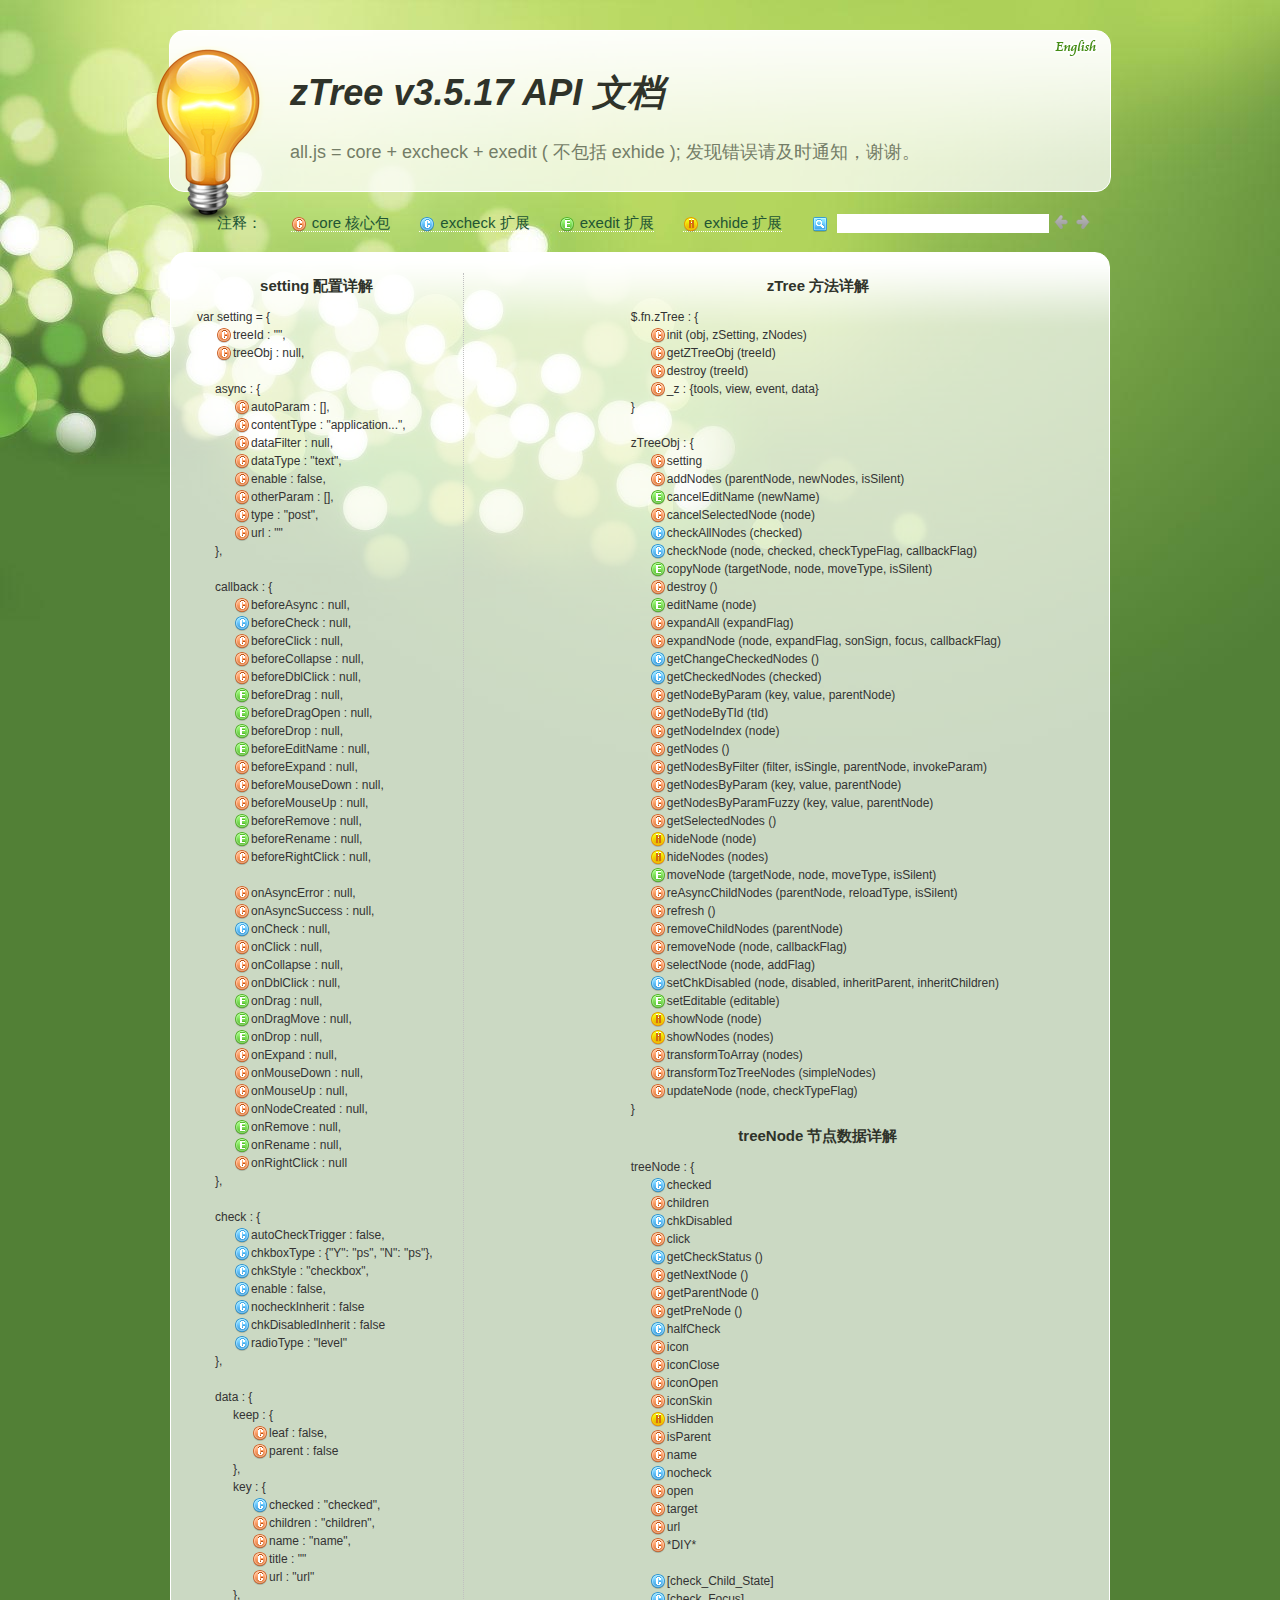
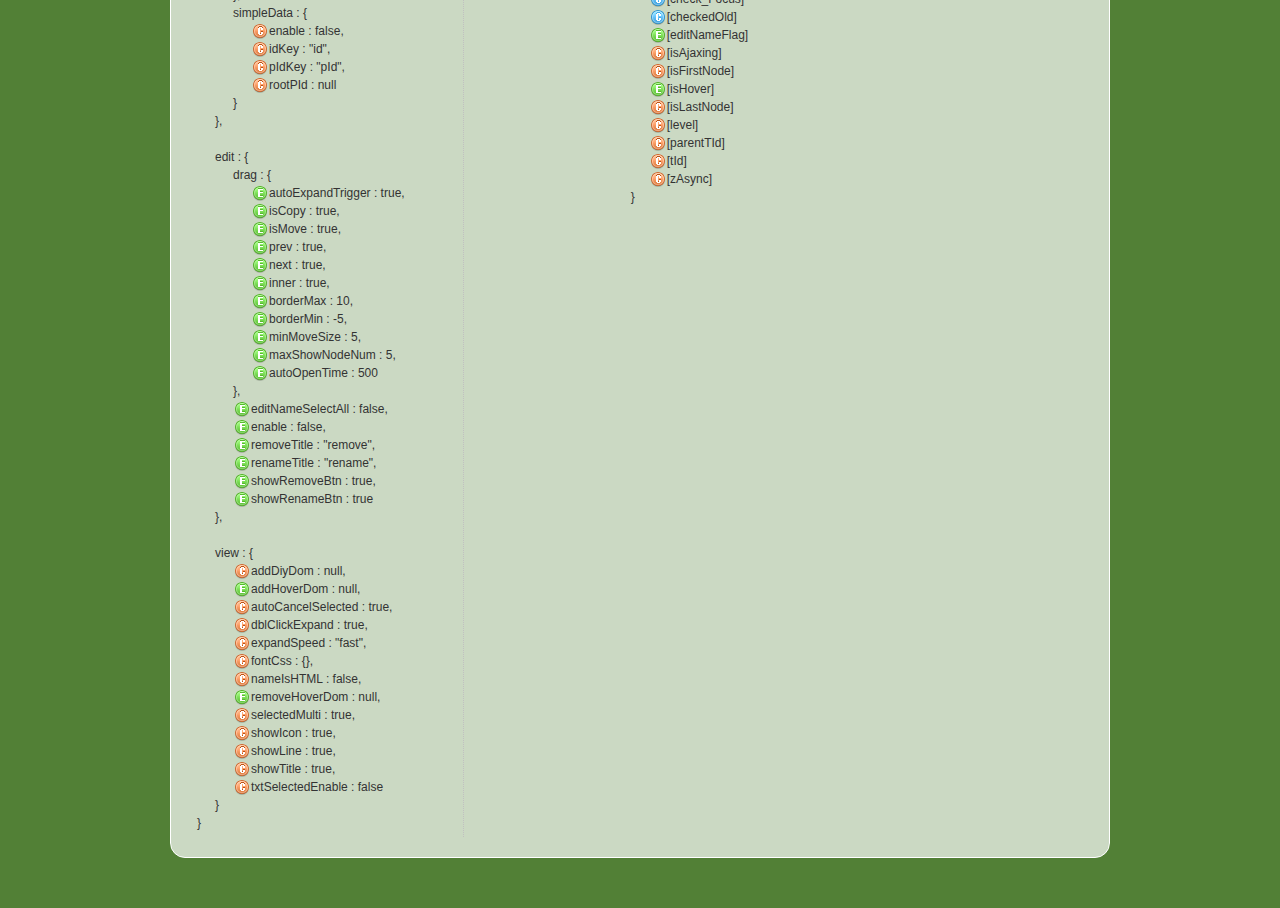
<file: springBootDemo2/src/main/webapp/lib/zTree/v3/api/API_cn.html>
<!DOCTYPE html>
<html>
	<head>
		<meta http-equiv="Content-Type" content="text/html; charset=UTF-8">
		<title>API 文档 [zTree --  jQuery 树插件]</title>
		<link rel="stylesheet" href="apiCss/common.css" type="text/css">
		<link rel='stylesheet' href='apiCss/zTreeStyleForApi.css' type='text/css'>
		<script type="text/javascript">
			var ie = (function(){
				var undef,
				v = 3,
				div = document.createElement('div'),
				all = div.getElementsByTagName('i');
				while (
				div.innerHTML = '<!--[if gt IE ' + (++v) + ']><i></i><![endif]-->',
				all[0]
			);
				return v > 4 ? v : undef;
			}()), ie6 = (ie === 6),
			path = window.location.pathname.replace(/.*\/([^\/\.]*)\..*/g,"$1"),
			langLib = [];
			ie = ie<9;
			if(ie) {
				document.write('<link rel="stylesheet" href="apiCss/common_ie6.css" type="text/css">');
			}
			var lang = "cn",
			ajaxMsg = "如果你使用的是 Chrome 浏览器，那么请把 API 文档发布到 web 服务目录下访问。\n\n（Chrome 浏览器不支持本地 ajax 访问, 即：file://）";

		</script>
	</head>
	<body>
		<div id="header_wrap" class="header_wrap" style="padding-top: 30px;">
			<div id="header" class="header round">
				<div class="light-bulb" alt=""></div>
				<div class="ieSuggest">浏览本网站建议您使用 Chrome、FireFox、Opera、IE9 等浏览器（只要不是 IE6 7 8 就行）, 速度会更快，画面会更炫！</div>
				<div class="google_plus"><g:plusone></g:plusone></div>
				<div class="header-text">
					<h1><em>zTree v3.5.17 API 文档</em></h1><p></p>
					<p>all.js = core + excheck + exedit ( 不包括 exhide ); 发现错误请及时通知，谢谢。</p>
				</div>
				<ul class="shortcuts language" style="top:0;">
					<li><a href="API_en.html" onclick="window.location.href='API_en.html'"><button class="ico en" title="英文版" type="button"></button><span class=""></span></a></li>
				</ul>
			</div>
		</div>
		<div id="content_wrap" class="content_wrap">
			<div id="content" class="content">
				<div class="nav_section">
					<ul>
						<li class="first">注释：</li>
						<li><button class="ico16 z_core" onfocus="this.blur();"></button><span>core 核心包</span></li>
						<li><button class="ico16 z_check" onfocus="this.blur();"></button><span>excheck 扩展</span></li>
						<li><button class="ico16 z_edit" onfocus="this.blur();"></button><span>exedit 扩展</span></li>
						<li><button class="ico16 z_hide" onfocus="this.blur();"></button><span>exhide 扩展</span></li>
						<li class="noline">
							<button class="ico16 z_search" onfocus="this.blur();" title="Enter 以及 左、右键可以快速定位查找结果"></button>
							<input type="text" class="searchKey search empty" value=""><input type="text" class="searchResult search" value="">
							<button class="ico16 searchPrev disabled" onfocus="this.blur();" title="Enter 以及 左、右键可以快速定位查找结果"></button><button class="ico16 searchNext disabled" onfocus="this.blur();" title="Enter 以及 左、右键可以快速定位查找结果"></button>
						</li>
					</ul>
				</div>

				<div id="contentBox" class="contentBox round clearfix">
					<div id="apiContent" class="apiContent">
						<div id="api_setting" class="api_setting left">
							<ul class="api_content_title"><li>setting 配置详解</li></ul>
							<ul id="settingTree" class="ztree"></ul>
						</div>
						<div id="api_function" class="api_function right">
							<ul class="api_content_title"><li>zTree 方法详解</li></ul>
							<ul id="functionTree" class="ztree"></ul>
							<ul class="api_content_title"><li>treeNode 节点数据详解</li></ul>
							<ul id="treenodeTree" class="ztree"></ul>
						</div>
					</div>
				</div>
				<div class="clear"></div>
			</div>
		</div>

		<!-- overlayed -->
		<div id="overlayDiv" class="baby_overlay">
			<div id="overlayContent" class="content round clearfix">
				<div class="overlaySearch">
					<button class="ico16 z_search" onfocus="this.blur();" title="Enter 以及 左、右键可以快速定位查找结果"></button>
					<input type="text" class="searchKey search empty" value=""><input type="text" class="searchResult search" value="">
					<button class="ico16 searchPrev disabled" onfocus="this.blur();" title="Enter 以及 左、右键可以快速定位查找结果"></button><button class="ico16 searchNext disabled" onfocus="this.blur();" title="Enter 以及 左、右键可以快速定位查找结果"></button>
				</div>
				<a id="overlayDivCloseBtn" class="close"></a>
				<div id="overlayDetailDiv" class="details"></div>
			</div>
			<div id="overlayDivArrow" class="baby_overlay_arrow"></div>
		</div>
		<script type="text/javascript" src="apiCss/jquery-1.6.2.min.js"></script>
		<script type='text/javascript' src='apiCss/jquery.ztree.core-3.5.js'></script>
		<script type='text/javascript' src='apiCss/api.js'></script>
		<script type="text/javascript">
			$(document).ready(function(){
				apiContent._init();
			});
		</script>
	</body>
</html>
</file>
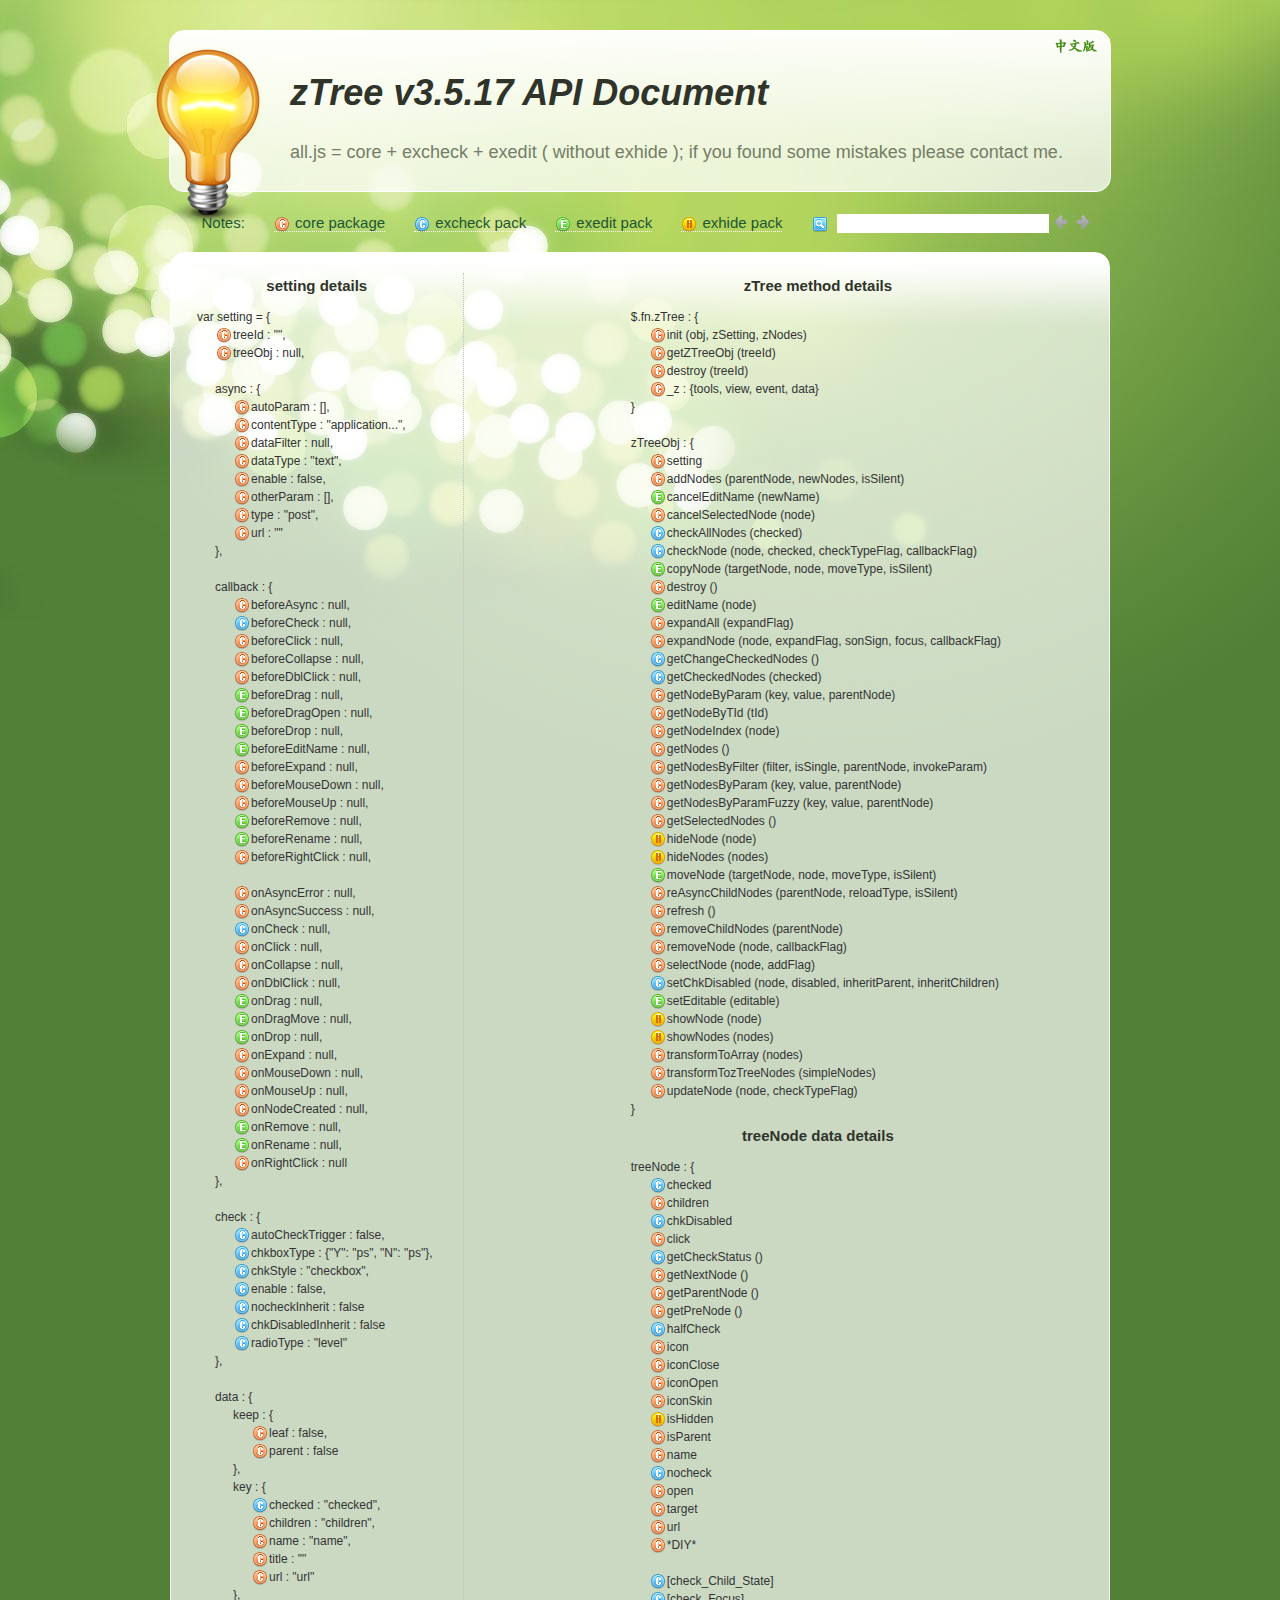
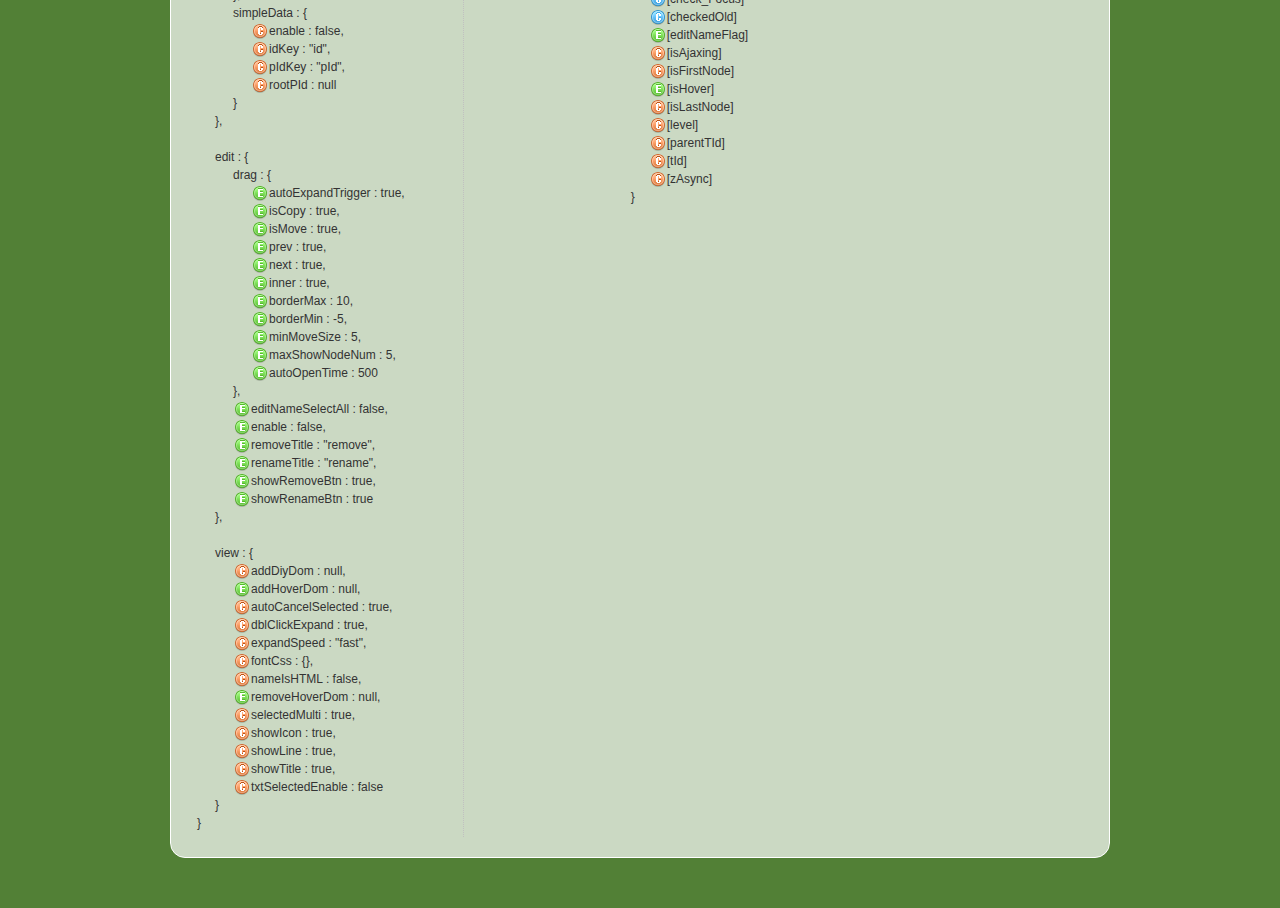
<file: springBootDemo2/src/main/webapp/lib/zTree/v3/api/API_en.html>
<!DOCTYPE html>
<html>
	<head>
		<meta http-equiv="Content-Type" content="text/html; charset=UTF-8">
		<title>API Document [zTree -- jQuery tree plug-ins.]</title>
		<link rel="stylesheet" href="apiCss/common.css" type="text/css">
		<link rel='stylesheet' href='apiCss/zTreeStyleForApi.css' type='text/css'>
		<script type="text/javascript">
			var ie = (function(){
				var undef,
				v = 3,
				div = document.createElement('div'),
				all = div.getElementsByTagName('i');
				while (
				div.innerHTML = '<!--[if gt IE ' + (++v) + ']><i></i><![endif]-->',
				all[0]
			);
				return v > 4 ? v : undef;
			}()), ie6 = (ie === 6),
			path = window.location.pathname.replace(/.*\/([^\/\.]*)\..*/g,"$1"),
			langLib = [];
			ie = ie<9;
			if(ie) {
				document.write('<link rel="stylesheet" href="apiCss/common_ie6.css" type="text/css">');
			}
			var lang = "en",
			ajaxMsg = "If you use chrome browser, please copy the API files to local webserver. \n\n( because chrome browser can't allow AJAX access to 'file://' )";
		</script>
	</head>
	<body>
		<div id="header_wrap" class="header_wrap" style="padding-top: 30px;">
			<div id="header" class="header round">
				<div class="light-bulb" alt=""></div>
				<div class="ieSuggest">If you use the Chrome / FireFox / Opera / IE9 browser will be even more dazzling effect!</div>
				<div class="google_plus"><g:plusone></g:plusone></div>
				<div class="header-text">
					<h1><em>zTree v3.5.17 API Document</em></h1><p></p>
					<p>all.js = core + excheck + exedit ( without exhide ); if you found some mistakes please contact me.</p>
				</div>
				<ul class="shortcuts language" style="top:0;">
					<li><a href="API_cn.html" onclick="window.location.href='API_cn.html'"><button class="ico cn" title="Chinese" type="button"></button><span class=""></span></a></li>
				</ul>
			</div>
		</div>
		<div id="content_wrap" class="content_wrap">
			<div id="content" class="content">
				<div class="nav_section">
					<ul>
						<li class="first">Notes: </li>
						<li><button class="ico16 z_core" onfocus="this.blur();"></button><span>core package</span></li>
						<li><button class="ico16 z_check" onfocus="this.blur();"></button><span>excheck pack</span></li>
						<li><button class="ico16 z_edit" onfocus="this.blur();"></button><span>exedit pack</span></li>
						<li><button class="ico16 z_hide" onfocus="this.blur();"></button><span>exhide pack</span></li>
						<li class="noline">
							<button class="ico16 z_search" onfocus="this.blur();" title="'Enter', 'left' and 'right' key can locate the search results quickly."></button>
							<input type="text" class="searchKey search empty" value=""><input type="text" class="searchResult search" value="">
							<button class="ico16 searchPrev disabled" onfocus="this.blur();" title="'Enter', 'left' and 'right' key can locate the search results quickly."></button><button class="ico16 searchNext disabled" onfocus="this.blur();" title="'Enter', 'left' and 'right' key can locate the search results quickly."></button>
						</li>
					</ul>
				</div>

				<div id="contentBox" class="contentBox round clearfix">
					<div id="apiContent" class="apiContent">
						<div id="api_setting" class="api_setting left">
							<ul class="api_content_title"><li>setting details</li></ul>
							<ul id="settingTree" class="ztree"></ul>
						</div>
						<div id="api_function" class="api_function right">
							<ul class="api_content_title"><li>zTree method details</li></ul>
							<ul id="functionTree" class="ztree"></ul>
							<ul class="api_content_title"><li>treeNode data details</li></ul>
							<ul id="treenodeTree" class="ztree"></ul>
						</div>
					</div>
				</div>
				<div class="clear"></div>
			</div>
		</div>

		<!-- overlayed -->
		<div id="overlayDiv" class="baby_overlay">
			<div id="overlayContent" class="content round clearfix">
				<div class="overlaySearch">
					<button class="ico16 z_search" onfocus="this.blur();" title="'Enter', 'left' and 'right' key can locate the search results quickly."></button>
					<input type="text" class="searchKey search empty" value=""><input type="text" class="searchResult search" value="">
					<button class="ico16 searchPrev disabled" onfocus="this.blur();" title="'Enter', 'left' and 'right' key can locate the search results quickly."></button><button class="ico16 searchNext disabled" onfocus="this.blur();" title="'Enter', 'left' and 'right' key can locate the search results quickly."></button>
				</div>
				<a id="overlayDivCloseBtn" class="close"></a>
				<div id="overlayDetailDiv" class="details"></div>
			</div>
			<div id="overlayDivArrow" class="baby_overlay_arrow"></div>
		</div>
		<script type="text/javascript" src="apiCss/jquery-1.6.2.min.js"></script>
		<script type='text/javascript' src='apiCss/jquery.ztree.core-3.5.js'></script>
		<script type='text/javascript' src='apiCss/api.js'></script>
		<script type="text/javascript">
			$(document).ready(function(){
				apiContent._init();
			});
		</script>
	</body>
</html>
</file>
<file: springBootDemo2/src/main/webapp/lib/webuploader/0.1.5/webuploader.css>
.webuploader-container{position: relative; display:inline-block; vertical-align:top}
.webuploader-element-invisible{position: absolute !important;clip: rect(1px 1px 1px 1px);/* IE6, IE7*/clip: rect(1px,1px,1px,1px)}
.webuploader-pick{position: relative;display: inline-block;cursor: pointer;background:#3bb4f2;padding:4px 12px;color: #fff;text-align: center;border-radius: 3px;overflow: hidden}
.webuploader-pick-hover{background: #00a2d4}
.webuploader-pick-disable{opacity: 0.6;pointer-events:none}
.uploader-list{width: 100%;overflow: hidden}
.btn-uploadstar{vertical-align:top}
.file-item{float: left;position: relative;margin: 0 20px 20px 0;padding: 4px}
.file-item .error{position: absolute;top: 4px;left: 4px;right: 4px;background: red;color: white;text-align: center;height: 20px;font-size: 14px;line-height: 23px}
.file-item .info{position: absolute;left: 4px;bottom: 4px;right: 4px;height: 20px;line-height: 20px;text-indent: 5px;background: rgba(0, 0, 0, 0.6);color: white;overflow: hidden;white-space: nowrap;text-overflow : ellipsis;font-size: 12px;z-index: 10}
.upload-state-done:after{content:"\f00c";font-family: FontAwesome;font-style: normal;font-weight: normal;line-height: 1;-webkit-font-smoothing: antialiased;-moz-osx-font-smoothing: grayscale;font-size: 32px;position: absolute;bottom: 0;right: 4px;color: #4cae4c;z-index: 99}
.cropper-container{position: relative; overflow: hidden; -webkit-user-select: none; -moz-user-select: none; -ms-user-select: none; user-select: none; background-color: #fff; -webkit-tap-highlight-color: transparent; -webkit-touch-callout: none;}
.cropper-container .cropper-modal{position: absolute; top: 0; right: 0; bottom: 0; left: 0; background: #000; filter: alpha(opacity=50); opacity: .5;}
.cropper-container .cropper-dragger{position: absolute; top: 10%; left: 10%; width: 80%; height: 80%;}
.cropper-container .cropper-preview{display: block; width: 100%; height: 100%; -webkit-box-sizing: border-box; -moz-box-sizing: border-box; box-sizing: border-box; overflow: hidden; border-color: #69f; border-color: rgba(51, 102, 255, .75); border-style: solid; border-width: 1px;}
.cropper-container .cropper-dashed{position: absolute; display: block; filter: alpha(opacity=50); border: 0 dashed #fff; opacity: .5;}
.cropper-container .dashed-h{top: 33.3%; left: 0; width: 100%; height: 33.3%; border-top-width: 1px; border-bottom-width: 1px;}
.cropper-container .dashed-v{top: 0; left: 33.3%; width: 33.3%; height: 100%; border-right-width: 1px; border-left-width: 1px;}
.cropper-container .cropper-face,
.cropper-container .cropper-line,
.cropper-container .cropper-point{position: absolute; display: block; width: 100%; height: 100%; filter: alpha(opacity=10); opacity: .1;}
.cropper-container .cropper-face{top: 0; left: 0; cursor: move; background-color: #fff;}
.cropper-container .cropper-line{background-color: #69f;}
.cropper-container .line-e{top: 0; right: -2px; width: 5px; cursor: e-resize;}
.cropper-container .line-n{top: -2px; left: 0; height: 5px; cursor: n-resize;}
.cropper-container .line-w{top: 0; left: -2px; width: 5px; cursor: w-resize;}
.cropper-container .line-s{bottom: -2px; left: 0; height: 5px; cursor: s-resize;}
.cropper-container .cropper-point{width: 5px; height: 5px; background-color: #69f; filter: alpha(opacity=75); opacity: .75;}
.cropper-container .point-e{top: 49%; right: -2px; cursor: e-resize;}
.cropper-container .point-n{top: -2px; left: 49%; cursor: n-resize;}
.cropper-container .point-w{top: 49%; left: -2px; cursor: w-resize;}
.cropper-container .point-s{bottom: -2px; left: 49%; cursor: s-resize;}
.cropper-container .point-ne{top: -2px; right: -2px; cursor: ne-resize;}
.cropper-container .point-nw{top: -2px; left: -2px; cursor: nw-resize;}
.cropper-container .point-sw{bottom: -2px; left: -2px; cursor: sw-resize;}
.cropper-container .point-se{right: -2px; bottom: -2px; width: 20px; height: 20px; cursor: se-resize; filter: alpha(opacity=100); opacity: 1;}
.cropper-container .point-se:before{position: absolute; right: -50%; bottom: -50%; display: block; width: 200%; height: 200%; content: " "; background-color: #69f; filter: alpha(opacity=0); opacity: 0;}
@media (min-width: 768px){.cropper-container .point-se{width: 15px; height: 15px;}}
@media (min-width: 992px){.cropper-container .point-se{width: 10px; height: 10px;}}
@media (min-width: 1200px){.cropper-container .point-se{width: 5px; height: 5px; filter: alpha(opacity=75); opacity: .75;}}
.cropper-hidden{display: none !important;}
.img-preview{width: 160px; height: 90px; margin-top: 1em; border: 1px solid #ccc;}


.uploader-list-container{color: #838383; font-size: 12px; margin-top: 10px; background-color: #FFF; border:solid 1px #ddd}
.uploader-list-container .queueList{margin: 20px;}
.element-invisible{position: absolute !important; clip: rect(1px 1px 1px 1px); /* IE6, IE7 */ clip: rect(1px,1px,1px,1px);}
.uploader-list-container .placeholder{border: 3px dashed #e6e6e6; min-height: 238px; padding-top: 158px; text-align: center; background: url(images/image.png) center 93px no-repeat; color: #cccccc; font-size: 18px; position: relative;}
.uploader-list-container .placeholder .webuploader-pick{font-size: 18px; background: #00b7ee; border-radius: 3px; line-height: 44px; padding: 0 30px; color: #fff; display: inline-block; margin: 20px auto; cursor: pointer; box-shadow: 0 1px 1px rgba(0, 0, 0, 0.1);}
.uploader-list-container .placeholder .webuploader-pick-hover{background: #00a2d4;}
.uploader-list-container .placeholder .flashTip{color: #666666; font-size: 12px; position: absolute; width: 100%; text-align: center; bottom: 20px;}
.uploader-list-container .placeholder .flashTip a{color: #0785d1; text-decoration: none;}
.uploader-list-container .placeholder .flashTip a:hover{text-decoration: underline;}
.uploader-list-container .placeholder.webuploader-dnd-over{border-color: #999999;}
.uploader-list-container .placeholder.webuploader-dnd-over.webuploader-dnd-denied{border-color: red;}
.uploader-list-container .filelist{list-style: none; margin: 0; padding: 0;}
.uploader-list-container .filelist:after{content: ''; display: block; width: 0; height: 0; overflow: hidden; clear: both;}
.uploader-list-container .filelist li{width: 110px; height: 110px; background: url(images/bg.png) no-repeat; text-align: center; margin: 0 8px 20px 0; position: relative; display: inline; float: left; overflow: hidden; font-size: 12px;}
.uploader-list-container .filelist li p.log{position: relative; top: -45px;}
.uploader-list-container .filelist li p.title{position: absolute; top: 0; left: 0; width: 100%; overflow: hidden; white-space: nowrap; text-overflow : ellipsis; top: 5px; text-indent: 5px; text-align: left;}
.uploader-list-container .filelist li p.progress{position: absolute; width: 100%; bottom: 0; left: 0; height: 8px; overflow: hidden; z-index: 50;}
.uploader-list-container .filelist li p.progress span{display: none; overflow: hidden; width: 0; height: 100%; background: #1483d8 url(images/progress.png) repeat-x; -webit-transition: width 200ms linear; -moz-transition: width 200ms linear; -o-transition: width 200ms linear; -ms-transition: width 200ms linear; transition: width 200ms linear; -webkit-animation: progressmove 2s linear infinite; -moz-animation: progressmove 2s linear infinite; -o-animation: progressmove 2s linear infinite; -ms-animation: progressmove 2s linear infinite; animation: progressmove 2s linear infinite; -webkit-transform: translateZ(0);}
@-webkit-keyframes progressmove{0%{background-position: 0 0;} 100%{background-position: 17px 0;}}
@-moz-keyframes progressmove{0%{background-position: 0 0;} 100%{background-position: 17px 0;}}
@keyframes progressmove{0%{background-position: 0 0;} 100%{background-position: 17px 0;}}
.uploader-list-container .filelist li p.imgWrap{position: relative; z-index: 2; line-height: 110px; vertical-align: middle; overflow: hidden; width: 110px; height: 110px; -webkit-transform-origin: 50% 50%; -moz-transform-origin: 50% 50%; -o-transform-origin: 50% 50%; -ms-transform-origin: 50% 50%; transform-origin: 50% 50%; -webit-transition: 200ms ease-out; -moz-transition: 200ms ease-out; -o-transition: 200ms ease-out; -ms-transition: 200ms ease-out; transition: 200ms ease-out;}
.uploader-list-container .filelist li img{width: 100%;}
.uploader-list-container .filelist li p.error{background: #f43838; color: #fff; position: absolute; bottom: 0; left: 0; height: 28px; line-height: 28px; width: 100%; z-index: 100;}
.uploader-list-container .filelist li .success{display: block; position: absolute; left: 0; bottom: 0; height: 40px; width: 100%; z-index: 200; background: url(images/success.png) no-repeat right bottom;}
.uploader-list-container .filelist div.file-panel{position: absolute; height: 0; filter: progid:DXImageTransform.Microsoft.gradient(GradientType=0,startColorstr='#80000000', endColorstr='#80000000')\0; background: rgba( 0, 0, 0, 0.5 ); width: 100%; top: 0; left: 0; overflow: hidden; z-index: 300;}
.uploader-list-container .filelist div.file-panel span{width: 24px; height: 24px; display: inline; float: right; text-indent: -9999px; overflow: hidden; background: url(images/icons.png) no-repeat; margin: 5px 1px 1px; cursor: pointer;}
.uploader-list-container .filelist div.file-panel span.rotateLeft{background-position: 0 -24px;}
.uploader-list-container .filelist div.file-panel span.rotateLeft:hover{background-position: 0 0;}
.uploader-list-container .filelist div.file-panel span.rotateRight{background-position: -24px -24px;}
.uploader-list-container .filelist div.file-panel span.rotateRight:hover{background-position: -24px 0;}
.uploader-list-container .filelist div.file-panel span.cancel{background-position: -48px -24px;}
.uploader-list-container .filelist div.file-panel span.cancel:hover{background-position: -48px 0;}
.uploader-list-container .statusBar{height: 63px; border-top: 1px solid #dadada; padding: 0 20px; line-height: 63px; vertical-align: middle; position: relative;}
.uploader-list-container .statusBar .progress{border: 1px solid #1483d8; width: 198px; background: #fff; height: 18px; position: relative; display: inline-block; text-align: center; line-height: 20px; color: #6dbfff; position: relative; margin-right: 10px;}
.uploader-list-container .statusBar .progress span.percentage{width: 0; height: 100%; left: 0; top: 0; background: #1483d8; position: absolute;}
.uploader-list-container .statusBar .progress span.text{position: relative; z-index: 10;}
.uploader-list-container .statusBar .info{display: inline-block; font-size: 14px; color: #666666;}
.uploader-list-container .statusBar .btns{position: absolute; top: 10px; right: 20px; line-height: 40px;}
#filePicker{display: inline-block; float: left;}
.uploader-list-container .statusBar .btns .webuploader-pick,
.uploader-list-container .statusBar .btns .uploadBtn,
.uploader-list-container .statusBar .btns .uploadBtn.state-uploading,
.uploader-list-container .statusBar .btns .uploadBtn.state-paused{background: #ffffff; border: 1px solid #cfcfcf; color: #565656; padding: 0 18px; display: inline-block; border-radius: 3px; margin-left: 10px; cursor: pointer; font-size: 14px; float: left;}
.uploader-list-container .statusBar .btns .webuploader-pick-hover,
.uploader-list-container .statusBar .btns .uploadBtn:hover,
.uploader-list-container .statusBar .btns .uploadBtn.state-uploading:hover,
.uploader-list-container .statusBar .btns .uploadBtn.state-paused:hover{background: #f0f0f0;}
.uploader-list-container .statusBar .btns .uploadBtn{background: #00b7ee; color: #fff; border-color: transparent;}
.uploader-list-container .statusBar .btns .uploadBtn:hover{background: #00a2d4;}
.uploader-list-container .statusBar .btns .uploadBtn.disabled{pointer-events: none; opacity: 0.6;}
</file>
<file: springBootDemo2/src/main/webapp/lib/Hui-iconfont/1.0.8/iconfont.css>
/* -----------H-ui前端框架-------------
* iconfont.css v1.0.8
* http://www.h-ui.net/
* Created & Modified by guojunhui
* Date modified 2016.06.21
*
* Copyright 2013-2015 北京颖杰联创科技有限公司 All rights reserved.
* Licensed under MIT license.
* http://opensource.org/licenses/MIT
*
*/
@font-face {font-family: "Hui-iconfont";
  src: url('iconfont.eot'); /* IE9*/
  src: url('iconfont.eot?#iefix') format('embedded-opentype'), /* IE6-IE8 */
  url('iconfont.woff') format('woff'), /* chrome、firefox */
  url('iconfont.ttf') format('truetype'), /* chrome、firefox、opera、Safari, Android, iOS 4.2+*/
  url('iconfont.svg#Hui-iconfont') format('svg'); /* iOS 4.1- */
}

.Hui-iconfont {
  font-family:"Hui-iconfont" !important;
  font-style:normal;
  -webkit-font-smoothing: antialiased;
  -webkit-text-stroke-width: 0.2px;
  -moz-osx-font-smoothing: grayscale;
}
.Hui-iconfont-gotop:before { content: "\e684"; }
.Hui-iconfont-music:before { content: "\e60f"; }
.Hui-iconfont-tags:before { content: "\e64b"; }
.Hui-iconfont-jieri:before { content: "\e727"; }
.Hui-iconfont-jishiqi:before { content: "\e728"; }
.Hui-iconfont-pad:before { content: "\e64c"; }
.Hui-iconfont-lunzi:before { content: "\e64d"; }
.Hui-iconfont-jiandao:before { content: "\e64e"; }
.Hui-iconfont-xianshiqi:before { content: "\e64f"; }
.Hui-iconfont-zhaoxiangji:before { content: "\e650"; }
.Hui-iconfont-danfanxiangji:before { content: "\e651"; }
.Hui-iconfont-dayinji:before { content: "\e652"; }
.Hui-iconfont-user-zhanzhang:before { content: "\e653"; }
.Hui-iconfont-chajian:before { content: "\e654"; }
.Hui-iconfont-arrow1-bottom:before { content: "\e674"; }
.Hui-iconfont-arrow1-left:before { content: "\e678"; }
.Hui-iconfont-arrow1-top:before { content: "\e679"; }
.Hui-iconfont-arrow1-right:before { content: "\e67a"; }
.Hui-iconfont-jieri1:before { content: "\e655"; }
.Hui-iconfont-face-weixiao:before { content: "\e656"; }
.Hui-iconfont-face-chijing:before { content: "\e657"; }
.Hui-iconfont-face-dai:before { content: "\e658"; }
.Hui-iconfont-face-shuaku:before { content: "\e659"; }
.Hui-iconfont-face-mogui:before { content: "\e65a"; }
.Hui-iconfont-face-ganga:before { content: "\e65b"; }
.Hui-iconfont-face-qin:before { content: "\e65c"; }
.Hui-iconfont-face-nu:before { content: "\e65d"; }
.Hui-iconfont-face-zhayan:before { content: "\e65e"; }
.Hui-iconfont-face-shengqi:before { content: "\e65f"; }
.Hui-iconfont-face-ma:before { content: "\e660"; }
.Hui-iconfont-face-bishi:before { content: "\e661"; }
.Hui-iconfont-face-maimeng:before { content: "\e662"; }
.Hui-iconfont-face-jingdai:before { content: "\e663"; }
.Hui-iconfont-face-yun:before { content: "\e664"; }
.Hui-iconfont-home2:before { content: "\e67f"; }
.Hui-iconfont-search2:before { content: "\e665"; }
.Hui-iconfont-share2:before { content: "\e666"; }
.Hui-iconfont-face:before { content: "\e668"; }
.Hui-iconfont-wuliu:before { content: "\e669"; }
.Hui-iconfont-dianpu:before { content: "\e66a"; }
.Hui-iconfont-chexiao:before { content: "\e66b"; }
.Hui-iconfont-zhongzuo:before { content: "\e66c"; }
.Hui-iconfont-zan:before { content: "\e66d"; }
.Hui-iconfont-cai:before { content: "\e66e"; }
.Hui-iconfont-yuyin3:before { content: "\e66f"; }
.Hui-iconfont-cart2-selected:before { content: "\e670"; }
.Hui-iconfont-weizhi:before { content: "\e671"; }
.Hui-iconfont-face-ku:before { content: "\e688"; }
.Hui-iconfont-down:before { content: "\e640"; }
.Hui-iconfont-cart2-man:before { content: "\e672"; }
.Hui-iconfont-card2-kong:before { content: "\e673"; }
.Hui-iconfont-luyin:before { content: "\e619"; }
.Hui-iconfont-html:before { content: "\e69f"; }
.Hui-iconfont-css:before { content: "\e6a0"; }
.Hui-iconfont-android:before { content: "\e6a2"; }
.Hui-iconfont-github:before { content: "\e6d1"; }
.Hui-iconfont-html5:before { content: "\e6d2"; }
.Hui-iconfont-huangguan:before { content: "\e6d3"; }
.Hui-iconfont-news:before { content: "\e616"; }
.Hui-iconfont-slider-right:before { content: "\e63d"; }
.Hui-iconfont-slider-left:before { content: "\e67d"; }
.Hui-iconfont-tuku:before { content: "\e613"; }
.Hui-iconfont-shuru:before { content: "\e647"; }
.Hui-iconfont-sanjiao:before { content: "\e67e"; }
.Hui-iconfont-share-renren:before { content: "\e6d8"; }
.Hui-iconfont-share-tweibo:before { content: "\e6d9"; }
.Hui-iconfont-arrow2-left:before { content: "\e6d4"; }
.Hui-iconfont-paixu:before { content: "\e675"; }
.Hui-iconfont-niming:before { content: "\e624"; }
.Hui-iconfont-add:before { content: "\e600"; }
.Hui-iconfont-root:before { content: "\e62d"; }
.Hui-iconfont-xuanzhong:before { content: "\e676"; }
.Hui-iconfont-weixuanzhong:before { content: "\e677"; }
.Hui-iconfont-arrow2-bottom:before { content: "\e6d5"; }
.Hui-iconfont-arrow2-top:before { content: "\e6d6"; }
.Hui-iconfont-like2:before { content: "\e648"; }
.Hui-iconfont-arrow2-right:before { content: "\e6d7"; }
.Hui-iconfont-shangyishou:before { content: "\e6db"; }
.Hui-iconfont-xiayishou:before { content: "\e6e3"; }
.Hui-iconfont-share-weixin:before { content: "\e694"; }
.Hui-iconfont-shenhe-tingyong:before { content: "\e631"; }
.Hui-iconfont-gouxuan2:before { content: "\e601"; }
.Hui-iconfont-selected:before { content: "\e617"; }
.Hui-iconfont-jianhao:before { content: "\e6a1"; }
.Hui-iconfont-user-group:before { content: "\e62b"; }
.Hui-iconfont-yiguanzhu:before { content: "\e680"; }
.Hui-iconfont-gengduo3:before { content: "\e6f9"; }
.Hui-iconfont-comment:before { content: "\e622"; }
.Hui-iconfont-tongji-zhu:before { content: "\e618"; }
.Hui-iconfont-like:before { content: "\e649"; }
.Hui-iconfont-shangjia:before { content: "\e6dc"; }
.Hui-iconfont-save:before { content: "\e632"; }
.Hui-iconfont-gongsi:before { content: "\e643"; }
.Hui-iconfont-system:before { content: "\e62e"; }
.Hui-iconfont-pifu:before { content: "\e62a"; }
.Hui-iconfont-menu:before { content: "\e667"; }
.Hui-iconfont-msg:before { content: "\e62f"; }
.Hui-iconfont-huangguan1:before { content: "\e729"; }
.Hui-iconfont-userid:before { content: "\e602"; }
.Hui-iconfont-cang-selected:before { content: "\e630"; }
.Hui-iconfont-yundown:before { content: "\e641"; }
.Hui-iconfont-help:before { content: "\e633"; }
.Hui-iconfont-chuku:before { content: "\e634"; }
.Hui-iconfont-picture:before { content: "\e646"; }
.Hui-iconfont-wenzhouyinxing:before { content: "\e6ed"; }
.Hui-iconfont-ad:before { content: "\e635"; }
.Hui-iconfont-fenlei:before { content: "\e681"; }
.Hui-iconfont-saoyisao:before { content: "\e682"; }
.Hui-iconfont-search:before { content: "\e683"; }
.Hui-iconfont-tuwenxiangqing:before { content: "\e685"; }
.Hui-iconfont-leijipingjia:before { content: "\e686"; }
.Hui-iconfont-hetong:before { content: "\e636"; }
.Hui-iconfont-tongji:before { content: "\e61a"; }
.Hui-iconfont-quanbudingdan:before { content: "\e687"; }
.Hui-iconfont-cang:before { content: "\e61b"; }
.Hui-iconfont-xiaoxi:before { content: "\e68a"; }
.Hui-iconfont-renwu:before { content: "\e637"; }
.Hui-iconfont-more:before { content: "\e68b"; }
.Hui-iconfont-zhizhao:before { content: "\e638"; }
.Hui-iconfont-fabu:before { content: "\e603"; }
.Hui-iconfont-shenhe-butongguo2:before { content: "\e6dd"; }
.Hui-iconfont-share-qq:before { content: "\e67b"; }
.Hui-iconfont-upload:before { content: "\e642"; }
.Hui-iconfont-add2:before { content: "\e604"; }
.Hui-iconfont-jiesuo:before { content: "\e605"; }
.Hui-iconfont-zhongtumoshi:before { content: "\e68c"; }
.Hui-iconfont-datumoshi:before { content: "\e68d"; }
.Hui-iconfont-face2:before { content: "\e68e"; }
.Hui-iconfont-huanyipi:before { content: "\e68f"; }
.Hui-iconfont-shijian:before { content: "\e690"; }
.Hui-iconfont-feedback:before { content: "\e691"; }
.Hui-iconfont-feedback2:before { content: "\e692"; }
.Hui-iconfont-share-pengyouquan:before { content: "\e693"; }
.Hui-iconfont-zan2:before { content: "\e697"; }
.Hui-iconfont-arrow3-bottom:before { content: "\e698"; }
.Hui-iconfont-arrow3-top:before { content: "\e699"; }
.Hui-iconfont-arrow3-right:before { content: "\e69a"; }
.Hui-iconfont-arrow3-left:before { content: "\e69b"; }
.Hui-iconfont-more2:before { content: "\e69c"; }
.Hui-iconfont-cang2-selected:before { content: "\e69d"; }
.Hui-iconfont-cang2:before { content: "\e69e"; }
.Hui-iconfont-dangan:before { content: "\e639"; }
.Hui-iconfont-money:before { content: "\e63a"; }
.Hui-iconfont-share-weibo:before { content: "\e6da"; }
.Hui-iconfont-email:before { content: "\e63b"; }
.Hui-iconfont-tongji-xian:before { content: "\e61c"; }
.Hui-iconfont-bank:before { content: "\e628"; }
.Hui-iconfont-home:before { content: "\e625"; }
.Hui-iconfont-user:before { content: "\e62c"; }
.Hui-iconfont-log:before { content: "\e623"; }
.Hui-iconfont-pages:before { content: "\e626"; }
.Hui-iconfont-sim:before { content: "\e629"; }
.Hui-iconfont-tingzhi:before { content: "\e6e4"; }
.Hui-iconfont-dengdai:before { content: "\e606"; }
.Hui-iconfont-user-add:before { content: "\e607"; }
.Hui-iconfont-copy:before { content: "\e6ea"; }
.Hui-iconfont-file:before { content: "\e63e"; }
.Hui-iconfont-share-douban:before { content: "\e67c"; }
.Hui-iconfont-share-zhihu:before { content: "\e689"; }
.Hui-iconfont-daochu:before { content: "\e644"; }
.Hui-iconfont-daoru:before { content: "\e645"; }
.Hui-iconfont-weigouxuan2:before { content: "\e608"; }
.Hui-iconfont-phone:before { content: "\e696"; }
.Hui-iconfont-bold:before { content: "\e6e7"; }
.Hui-iconfont-manage2:before { content: "\e63c"; }
.Hui-iconfont-edit:before { content: "\e6df"; }
.Hui-iconfont-del2:before { content: "\e609"; }
.Hui-iconfont-duigou:before { content: "\e6e8"; }
.Hui-iconfont-chongqi:before { content: "\e6f7"; }
.Hui-iconfont-avatar:before { content: "\e60a"; }
.Hui-iconfont-del:before { content: "\e60b"; }
.Hui-iconfont-edit2:before { content: "\e60c"; }
.Hui-iconfont-zanting:before { content: "\e6e5"; }
.Hui-iconfont-apple:before { content: "\e64a"; }
.Hui-iconfont-guangdayinxing:before { content: "\e6f0"; }
.Hui-iconfont-minshengyinxing:before { content: "\e6f4"; }
.Hui-iconfont-xiajia:before { content: "\e6de"; }
.Hui-iconfont-manage:before { content: "\e61d"; }
.Hui-iconfont-user2:before { content: "\e60d"; }
.Hui-iconfont-code:before { content: "\e6ee"; }
.Hui-iconfont-cut:before { content: "\e6ef"; }
.Hui-iconfont-link:before { content: "\e6f1"; }
.Hui-iconfont-new:before { content: "\e6f2"; }
.Hui-iconfont-ordered-list:before { content: "\e6f3"; }
.Hui-iconfont-unordered-list:before { content: "\e6f5"; }
.Hui-iconfont-share-qzone:before { content: "\e6c8"; }
.Hui-iconfont-suoding:before { content: "\e60e"; }
.Hui-iconfont-tel2:before { content: "\e6a3"; }
.Hui-iconfont-order:before { content: "\e627"; }
.Hui-iconfont-shujutongji:before { content: "\e61e"; }
.Hui-iconfont-del3:before { content: "\e6e2"; }
.Hui-iconfont-add3:before { content: "\e610"; }
.Hui-iconfont-add4:before { content: "\e61f"; }
.Hui-iconfont-xiangpicha:before { content: "\e72a"; }
.Hui-iconfont-key:before { content: "\e63f"; }
.Hui-iconfont-yuyin2:before { content: "\e6a4"; }
.Hui-iconfont-yuyin:before { content: "\e6a5"; }
.Hui-iconfont-close:before { content: "\e6a6"; }
.Hui-iconfont-xuanze:before { content: "\e6a7"; }
.Hui-iconfont-xuanzhong1:before { content: "\e6a8"; }
.Hui-iconfont-yiguanzhu1:before { content: "\e6a9"; }
.Hui-iconfont-share:before { content: "\e6aa"; }
.Hui-iconfont-zhuanfa:before { content: "\e6ab"; }
.Hui-iconfont-tianqi-duoyun:before { content: "\e6ac"; }
.Hui-iconfont-tianqi-mai:before { content: "\e6ad"; }
.Hui-iconfont-tianqi-qing:before { content: "\e6ae"; }
.Hui-iconfont-tianqi-wu:before { content: "\e6af"; }
.Hui-iconfont-tianqi-xue:before { content: "\e6b0"; }
.Hui-iconfont-tianqi-yin:before { content: "\e6b1"; }
.Hui-iconfont-tianqi-yu:before { content: "\e6b2"; }
.Hui-iconfont-daipingjia:before { content: "\e6b3"; }
.Hui-iconfont-vip-card2:before { content: "\e6b4"; }
.Hui-iconfont-jifen:before { content: "\e6b5"; }
.Hui-iconfont-youhuiquan:before { content: "\e6b6"; }
.Hui-iconfont-hongbao:before { content: "\e6b7"; }
.Hui-iconfont-cart-selected:before { content: "\e6b8"; }
.Hui-iconfont-cart-kong:before { content: "\e6b9"; }
.Hui-iconfont-jiangjia:before { content: "\e6ba"; }
.Hui-iconfont-liwu:before { content: "\e6bb"; }
.Hui-iconfont-caiqie:before { content: "\e6bc"; }
.Hui-iconfont-xuanzhuan:before { content: "\e6bd"; }
.Hui-iconfont-bigpic:before { content: "\e6be"; }
.Hui-iconfont-list:before { content: "\e6bf"; }
.Hui-iconfont-middle:before { content: "\e6c0"; }
.Hui-iconfont-hot:before { content: "\e6c1"; }
.Hui-iconfont-paishe:before { content: "\e6c2"; }
.Hui-iconfont-hot1:before { content: "\e6c3"; }
.Hui-iconfont-new1:before { content: "\e6c4"; }
.Hui-iconfont-xiaoxi1:before { content: "\e6c5"; }
.Hui-iconfont-canshu:before { content: "\e6c6"; }
.Hui-iconfont-tel:before { content: "\e6c7"; }
.Hui-iconfont-dingwei:before { content: "\e6c9"; }
.Hui-iconfont-hongbao2:before { content: "\e6ca"; }
.Hui-iconfont-2code:before { content: "\e6cb"; }
.Hui-iconfont-vip:before { content: "\e6cc"; }
.Hui-iconfont-tishi:before { content: "\e6cd"; }
.Hui-iconfont-dingyue:before { content: "\e6ce"; }
.Hui-iconfont-italic:before { content: "\e6e9"; }
.Hui-iconfont-yulan:before { content: "\e695"; }
.Hui-iconfont-usergroup2:before { content: "\e611"; }
.Hui-iconfont-goods:before { content: "\e620"; }
.Hui-iconfont-paixingbang:before { content: "\e6cf"; }
.Hui-iconfont-qingdaoyinxing:before { content: "\e6f6"; }
.Hui-iconfont-kefu:before { content: "\e6d0"; }
.Hui-iconfont-picture1:before { content: "\e612"; }
.Hui-iconfont-weigouxuan:before { content: "\e614"; }
.Hui-iconfont-fanqiang:before { content: "\e6fa"; }
.Hui-iconfont-shenhe-weitongguo:before { content: "\e6e0"; }
.Hui-iconfont-shenhe-tongguo:before { content: "\e6e1"; }
.Hui-iconfont-tongji-bing:before { content: "\e621"; }
.Hui-iconfont-gouxuan:before { content: "\e615"; }
.Hui-iconfont-jiansheyinxing:before { content: "\e6f8"; }
.Hui-iconfont-moban:before { content: "\e72b"; }
.Hui-iconfont-pay-weixin:before { content: "\e719"; }
.Hui-iconfont-pay-alipay-2:before { content: "\e71c"; }
.Hui-iconfont-beijingyinxing:before { content: "\e6fb"; }
.Hui-iconfont-guangdongfazhanyinxing:before { content: "\e703"; }
.Hui-iconfont-zhaoshangyinxing:before { content: "\e704"; }
.Hui-iconfont-zheshangyinxing:before { content: "\e712"; }
.Hui-iconfont-zhongguonongyeyinxing:before { content: "\e713"; }
.Hui-iconfont-cdbank:before { content: "\e714"; }
.Hui-iconfont-gengduo2:before { content: "\e716"; }
.Hui-iconfont-bofang:before { content: "\e6e6"; }
.Hui-iconfont-gengduo4:before { content: "\e717"; }
.Hui-iconfont-text-height:before { content: "\e6fc"; }
.Hui-iconfont-text-width:before { content: "\e6fd"; }
.Hui-iconfont-underline:before { content: "\e6fe"; }
.Hui-iconfont-star:before { content: "\e6ff"; }
.Hui-iconfont-star-half:before { content: "\e700"; }
.Hui-iconfont-star-halfempty:before { content: "\e701"; }
.Hui-iconfont-star-o:before { content: "\e702"; }
.Hui-iconfont-font:before { content: "\e6ec"; }
.Hui-iconfont-hangzhouyinxing:before { content: "\e718"; }
.Hui-iconfont-jiaotongyinxing:before { content: "\e71a"; }
.Hui-iconfont-gengduo:before { content: "\e715"; }
.Hui-iconfont-avatar2:before { content: "\e705"; }
.Hui-iconfont-close2:before { content: "\e706"; }
.Hui-iconfont-about:before { content: "\e707"; }
.Hui-iconfont-phone-android:before { content: "\e708"; }
.Hui-iconfont-search1:before { content: "\e709"; }
.Hui-iconfont-comment1:before { content: "\e70a"; }
.Hui-iconfont-read:before { content: "\e70b"; }
.Hui-iconfont-feedback1:before { content: "\e70c"; }
.Hui-iconfont-practice:before { content: "\e70d"; }
.Hui-iconfont-align-center:before { content: "\e70e"; }
.Hui-iconfont-align-justify:before { content: "\e70f"; }
.Hui-iconfont-align-left:before { content: "\e710"; }
.Hui-iconfont-align-right:before { content: "\e711"; }
.Hui-iconfont-paste:before { content: "\e6eb"; }
.Hui-iconfont-pay-alipay-1:before { content: "\e71f"; }
.Hui-iconfont-pufayinxing:before { content: "\e71b"; }
.Hui-iconfont-gongshangyinxing:before { content: "\e71d"; }
.Hui-iconfont-huaxiayinxing:before { content: "\e71e"; }
.Hui-iconfont-youzhengyinxing:before { content: "\e721"; }
.Hui-iconfont-zhongguoyinxing:before { content: "\e722"; }
.Hui-iconfont-zhongxinyinxing:before { content: "\e723"; }
.Hui-iconfont-shanghaiyinxing:before { content: "\e724"; }
.Hui-iconfont-banzhu:before { content: "\e72c"; }
.Hui-iconfont-yuedu:before { content: "\e720"; }
.Hui-iconfont-yanjing:before { content: "\e725"; }
.Hui-iconfont-power:before { content: "\e726"; }
.Hui-iconfont-moban-2:before { content: "\e72d"; }
</file>
<file: springBootDemo2/src/main/webapp/lib/zTree/v3/api/apiCss/common_ie6.css>
* html{
/*	background-image:url(about:blank);*/
	background-attachment:fixed;
}
html pre {word-wrap: break-word}
.header {background-image: none;background-color: #F0F6E4;}

.ieSuggest {display:block;}
.shortcuts button.cn {filter: progid:DXImageTransform.Microsoft.AlphaImageLoader(src='apiCss/img/chinese.png');background-image: none;}
.shortcuts button.en {filter: progid:DXImageTransform.Microsoft.AlphaImageLoader(src='apiCss/img/english.png');background-image: none;}

.light-bulb {filter: progid:DXImageTransform.Microsoft.AlphaImageLoader(src='apiCss/img/lightbulb.png');background-image: none;}
.contentBox {background-image: none;background-color: #F0F6E4;}
.zTreeInfo {background-image: none;background-color: #F0F6E4;}

.content button.ico16 {*background-image:url("img/apiMenu.gif")}
.siteTag {background-image: none;}
.apiContent .right {float: right;padding-right: 50px;}

div.baby_overlay {background-color: #3C6E31;background-image:none;color:#fff;}
div.baby_overlay .close {filter: progid:DXImageTransform.Microsoft.AlphaImageLoader(src='apiCss/img/overlay_close_IE6.gif');background-image: none;}
.baby_overlay_arrow {background-image:url(img/overlay_arrow.gif);}
.apiDetail button {background-image:url("img/zTreeStandard.gif")}
</file>
<file: springBootDemo2/src/main/webapp/lib/zTree/v3/api/apiCss/common.css>
/* Resets */
html, body, div, span, applet, object, iframe, h1, h2, h3, h4, h5, h6, p, blockquote, pre, a, abbr, acronym, address, big, cite, code, del, dfn, em, font, img, ins, kbd, q, s, samp, small, strike, strong, sub, sup, tt, var, dl, dt, dd, ol, ul, li, fieldset, form, label, legend, table, caption, tbody, tfoot, thead, tr, th, td {
	margin: 0;padding: 0;border: 0;outline: 0;font-weight: inherit;font-style: inherit;font-size: 100%;font-family: inherit;vertical-align: baseline;}
:focus {outline: 0;}
body {color: #2f332a;font: 15px/21px Arial, Helvetica, simsun, sans-serif;background: #528036 url(img/background.jpg) no-repeat fixed 0 0;}
p {padding-bottom: 20px;}
ol, ul {list-style: none;}
table {border-collapse: separate;border-spacing: 0;}
caption, th, td {text-align: left;font-weight: normal;}
strong {font-weight: bold;}
em {font-style: italic;}
hr {display: none;}
.font1 {color: white;background-color: #528036;}
.right {float: right;}
.left {float: left;}
.hide {display: none;}
.round {-moz-border-radius: 15px;-webkit-border-radius: 15px;-khtml-border-radius: 15px;border-radius: 15px;}
.clear {clear: both;}
.clearfix {display: block;}
.clearfix:after {content: ".";display: block;clear: both;visibility: hidden;line-height: 0;height: 0;}
html[xmlns] .clearfix {display: block;}
* html .clearfix {height: 1%;}

/* Link Styles */
a {color: #528036;}
a:link, a:visited {text-decoration: none;}
a:hover {color: #000;text-decoration: none;}
a:active {text-decoration: none;}

/* Headings */
h1, h2, h3, h4, h5, h6 {color: #2f332a;font-weight: bold;font-family: Helvetica, Arial, simsun, sans-serif;padding-bottom: 5px;}
h1 {font-size: 36px;line-height: 44px;}
h2 {font-size: 20px;line-height: 20px;}
h3 {font-size: 14px;line-height: 14px;}
h4 {font-size: 14px;font-weight: normal;line-height: 25px;}

/* Wraps */
.header_wrap {position: relative;min-width: 940px;padding: 100px 30px 0 30px;}
.content_wrap {position: relative;min-width: 940px;padding: 0 30px 50px 30px;}
.footer_wrap {bottom: 0;height: 47px;width: 100%;background-color: #1b1b1b;border-top: 1px solid #749e58;}

/* Header */
.header {position: relative;width: 940px;margin: 0 auto;height: 160px;border: 1px solid white;background: transparent url(img/header-bg.png) repeat-x 0 -50px;}
.header-text {padding: 40px 25px 15px 120px;font-size: 18px;line-height: 24px;color: #747d67;font-family: Helvetica, sans-serif;}
.header-text img {padding-bottom: 5px;}
.shortcuts {white-space: nowrap;text-align: right;position: absolute;top: -45px;right: 5px;}
.shortcuts.language {top: -85px;right:0px;}
.shortcuts li {display: inline;font-size: 18px;line-height: 28px;font-family: Helvetica, Arial, simsun, sans-serif;padding-bottom: 5px;margin-left: 30px;cursor: pointer;}
.shortcuts li button {cursor: pointer;}
.shortcuts li span {border-bottom: 1px dotted white;}
.shortcuts li span.selected {padding: 2px;background-color: #528036;}
.shortcuts li a {color: #fff;}
.ieSuggest {display:none;font-size: 12px;color: silver;position: absolute;left: 10px;top: 2px;}
.google_plus {position: absolute;right: 10px; top:10px;}
.light-bulb {position: absolute;left: -20px;bottom: -35px;width:116px;height:180px;background-image:url(img/lightbulb.png);background-repeat: no-repeat;}

/* Content */
.content {position: relative;width: 940px;margin: 0 auto;}
.nav_section {position: relative;height: 20px;font-family: "Myriad Pro", "Trebuchet MS", sans-serif;font-size: 15px;color: #253;padding: 20px 0;}
.nav_section ul {position: absolute;right: 10px;}
.nav_section ul li {display: inline;line-height: 20px;margin: 0 5px 0 20px;border-bottom: 1px dotted white;}
.nav_section ul li.noline {border-bottom: 0;}
.nav_section ul li a {color: #fff;}
.nav_section ul li a.selected {padding: 2px;background-color: #528036;}
.nav_section ul li.first {border: none;}
.content .title {margin: 50px 30px 20px 70px;}
.content li {margin-bottom: 5px;}
.contentBox {position: relative;overflow: hidden;border: 1px solid white;min-height: 200px;line-height: 25px;background: transparent url(img/contact-bg.png) repeat-x 0 0;}

.zTreeInfo {display:none;width: 940px;position: absolute;}
.zTreeInfo p {padding-bottom: 50px;}
.zTreeInfo-left {float: left;width: 280px;height:300px;padding: 0 50px 60px 75px;background:url(img/zTreeIntroduction.jpg) no-repeat 30px 30px;}
.zTreeInfo-right {position: relative;float: right;width: 475px;padding: 0 50px 60px 0;}
.zTreeInfo-right li {font-size: 12px;list-style-type: disc;}

.license {display:none;width: 940px;position: absolute;}

.donateInfo {display:block;width: 940px;position: absolute;}

.links {display:none;width: 940px;position: absolute;}
.links .content {float: left;width: 160px;height:200px;padding: 0 10px 10px 2px;text-align: center;}
.links .content.first {margin-left: 30px;}

.contact {display:none;width: 940px;position: absolute;}
.contact .myhome { position: absolute; top:10px; left:620px; width:300px; height:266px; background: transparent url(img/myhome.gif) scroll no-repeat 0 0;}

.siteTag {position: absolute;left: -16px;top: 109px;z-index: 10;width: 65px;height: 46px;padding:0;margin:0 10px 0 0;
		 vertical-align:middle;border:0 none;background: transparent url(img/siteTag.png) scroll no-repeat 0 0;}
.siteTag.tag_zTreeInfo {background-position: 0 0}
.siteTag.tag_license {background-position: 0 -46px}
.siteTag.tag_donate {background-position: 0 -92px}
.siteTag.tag_contact {background-position: 0 -138px}

.apiContent {width: 940px;}
.apiContent .right {float: right;padding-right: 100px;}
.apiContent .left {float: left;padding-right: 20px;border-right: 1px dotted silver;}
.api_setting {position: relative;margin:20px 0 20px 20px;}
.api_function {position: relative;margin:20px 0 20px 30px;padding-right: 10px;}
.api_content_title {text-align: center;font-weight: bold;}

.demoContent {width: 940px;}
.demoContent .right {float: right;padding: 20px;width: 600px;}
.demoContent .left {float: left;padding: 20px;}
.demoContent iframe {width:600px;min-height: 530px;}

.faqContent {width: 940px;}
.faqContent .right {float: right;padding: 20px;width: 600px;}
.faqContent .left {float: left;padding: 20px;}
.faqContent iframe {width:600px;min-height: 300px;}

.baby_overlay_tmp {position: absolute;top:0; left:-5000px;display:block;visibility: hidden;width:640px;font-size:11px;}
.baby_overlay_tmp .details {padding: 20px;}
.baby_overlay {display:none;position:absolute;z-index:99;left:0; top:0;width:640px;color:#fff;font-size:11px;}
.baby_overlay .content {width:100%; height:100px;overflow: hidden;background: transparent url(img/overlay_bg.png) scroll repeat 0 0;}
.baby_overlay .details {padding:0 20px 20px 20px;}
.baby_overlay .close {background-image:url(img/close.png);position:absolute; right:5px; top:5px;cursor:pointer;height:36px;width:36px;}
.baby_overlay_arrow {background-image:url(img/overlay_arrow.png);background-position:0 0;position:absolute;height:40px;width:40px;left: -40px;}
.baby_overlay_arrow.reverse {background-position:0 -40px;}

/* Footer */
.footer {position: relative;min-width: 1000px;font: 14px/24px arial, helvetica, sans-serif;}
.footer ul {position:absolute;left: 0px;border:1px solid #393939;background:#262626;padding:12px 0px;line-height: 18px;display: none;list-style: none;}
.footer ul li a {display:block;padding: 2px 15px;color: #9c9c9c;text-indent: 0;}
.footer ul li a:hover {text-decoration:none;color: #fff;}
.footer-logo {position:absolute;margin: 10px 0 0 30px;width:122px; height:24px;top:0; left:0;background: transparent url(img/footer-logo.png) no-repeat 0 0;}
.footer_mii {position: absolute;right: 558px;top: 8px;z-index: 10;padding: 4px 0;}
.footer_mii a {font-size:10px;color:#649140}
.footer_mii a:hover {color:#B6D76F}
.footer_siteMap {position: absolute;right: 358px;top: 8px;width: 155px;z-index: 10;padding: 4px 0;}
.footer_siteMap .footer_siteMap_header {width:155px;text-indent: -9999px;background: transparent url(img/footer_siteMap.gif) no-repeat 0 0;}
.footer_siteMap ul {top:-202px;width:180px;}
.footer_siteMap:hover ul {left: 0}
.footer_contact {position: absolute;right: 193px;top: 8px;width: 155px;z-index: 10;padding: 4px 0;}
.footer_contact .footer_contact_header {width:155px;text-indent: -9999px;background: transparent url(img/footer_contact.gif) no-repeat 0px 0px;}
.footer_contact ul {top:-113px;width:153px;}
.footer_contact:hover ul {left: 0}
.footer_download {position: absolute;right: 60px;top: 8px;width: 123px;z-index: 10;padding: 4px 0;}
.footer_download .footer_download_header {width:123px;text-indent: -9999px;background: transparent url(img/footer_download.png) no-repeat 0px 0px;}
.footer_download ul {top:-113px;width:140px;}
.footer_download:hover ul {left: 0}

/* button icon */
button {vertical-align:middle;border:0 none;background: transparent no-repeat 0 0 scroll;}

.shortcuts button.ico {width:24px; height:24px;padding:0; margin:0 10px 0 0;background-image:url(img/menuIcon.png)}
.shortcuts button.home {background-position: 0 0}
.shortcuts button.demo {background-position: 0 -24px}
.shortcuts button.api {background-position: 0 -48px}
.shortcuts button.faq {background-position: 0 -72px}
.shortcuts button.donate {background-position: 0 -144px}
.shortcuts button.download {background-position: 0 -96px}
.shortcuts button.face {background-position: 0 -120px}
.shortcuts button.cn {width:48px; height:24px;padding:0; margin:0 10px 0 0;background-image:url(img/chinese.png)}
.shortcuts button.en {width:48px; height:24px;padding:0; margin:0 10px 0 0;background-image:url(img/english.png)}

.content button.ico {width:24px; height:24px;padding:0; margin:0 10px 0 0;}

.content button.ico16 {width:16px; height:16px;padding:0; margin:0 5px 0 0;background-image:url("img/apiMenu.png");}
button.z_core {margin-top: -4px;background-position:0 0;}
button.z_check {margin-top: -4px;background-position:0 -16px;}
button.z_edit {margin-top: -4px;background-position:0 -32px;}
button.z_hide {margin-top: -4px;background-position:0 -64px;}
button.z_search {margin-top: -4px;background-position:0 -48px;}
button.searchPrev {margin-top: -4px;background-position:-16px 0;cursor:pointer}
button.searchNext {margin-top: -4px;background-position:-16px -16px;cursor:pointer}
button.searchPrev.disabled {margin-top: -4px;background-position:-16px -32px;cursor:auto}
button.searchNext.disabled {margin-top: -4px;background-position:-16px -48px;cursor:auto}
input.search {margin:0;padding:2px 0; border:0;}
input.searchKey {width:150px;}
input.searchResult {margin-left:-3px;width:65px;text-align:right;background-color:white;color:#707070}
input.searchResult.noResult {background-color:#ff6666;color:black}
.baby_overlay div.overlaySearch {text-align:right;padding-right:50px;padding-top:12px;}

/* api overlay*/
.apiDetail .topLine {border-top: 1px dashed #376B29;margin-top: 5px;padding-top: 5px;}
.apiDetail .highlight_red {color:#A60000;}
.apiDetail .highlight_green {color:#A7F43D;}
.apiDetail h1, .apiDetail h2, .apiDetail h3, .apiDetail h4, .apiDetail h5, .apiDetail h6 {color: white;padding: 0;}
.apiDetail h2 {color: #A7F43D;margin: 5px auto;padding: 5px;font-size: 20px;}
.apiDetail h2 span {font-size: 14px;float: right;font-weight: normal;margin: 2px 20px 0 0;vertical-align: bottom;}
.apiDetail h2 span.path {float: left;margin: 2px 0 0 0;vertical-align: bottom;}
.apiDetail h3 {margin: 5px auto;padding: 5px;font-size: 14px;font-weight: normal;}
.apiDetail h3 span.h3_info {margin-left: 20px;font-size: 12px;}
.apiDetail h4 {margin: 0 auto;padding: 0 5px;font-size: 12px;font-weight: normal;line-height: 16px;}
.apiDetail .desc h4 {color: black;}
.apiDetail h4 b{width: 150px;display:inline-block;}
.apiDetail h4 span{width: 230px;display:inline-block;}

.apiDetail pre, .apiDetail .desc {background: #E8FCD6;color: black;margin: 10px;padding: 10px;display: block;}
.apiDetail pre {word-wrap: break-word;}
.apiDetail p{margin-left: 5px;padding: 0;}
.apiDetail .longdesc {margin-top: 5px;}
.apiDetail .longdesc p{font-size: 12px;line-height:1.5;margin:3px 0;}
.apiDetail .longdesc b{font-size: 14px;}
.apiDetail table {border-collapse:collapse;}
.apiDetail table td {border:1px solid silver;text-align: center;vertical-align: middle;}
.apiDetail table thead td {font-weight: bold}

.apiDetail button {width:16px; height:16px; vertical-align:middle; border:0 none; cursor: pointer;
	background-color:transparent; background-repeat:no-repeat; background-attachment: scroll;
	background-image:url("zTreeStyle/img/zTreeStandard.png");}

.apiDetail button.chk {width:13px; height:13px; margin:0 3px 2px 0; cursor: auto}
.apiDetail button.chk.checkbox_false_full {background-position:0 0}
.apiDetail button.chk.checkbox_false_full_focus {background-position:0 -14px}
.apiDetail button.chk.checkbox_false_part {background-position:0 -28px}
.apiDetail button.chk.checkbox_false_part_focus {background-position:0 -42px}
.apiDetail button.chk.checkbox_true_full {background-position:-14px 0}
.apiDetail button.chk.checkbox_true_full_focus {background-position:-14px -14px}
.apiDetail button.chk.checkbox_true_part {background-position:-14px -28px}
.apiDetail button.chk.checkbox_true_part_focus {background-position:-14px -42px}
.apiDetail button.chk.radio_false_full {background-position:-28px 0}
.apiDetail button.chk.radio_false_full_focus {background-position:-28px -14px}
.apiDetail button.chk.radio_false_part {background-position:-28px -28px}
.apiDetail button.chk.radio_false_part_focus {background-position:-28px -42px}
.apiDetail button.chk.radio_true_full {background-position:-42px 0}
.apiDetail button.chk.radio_true_full_focus {background-position:-42px -14px}
.apiDetail button.chk.radio_true_part {background-position:-42px -28px}
.apiDetail button.chk.radio_true_part_focus {background-position:-42px -42px}
</file>
<file: springBootDemo2/src/main/webapp/lib/zTree/v3/api/apiCss/zTreeStyleForApi.css>
/*-------------------------------------
zTree Style

version:	3.0
author:		Hunter.z
email:		hunter.z@263.net
website:	http://code.google.com/p/jquerytree/

-------------------------------------*/

.ztree * {padding:0; margin:0; font-size:12px; font-family: Verdana, Arial, Helvetica, AppleGothic, sans-serif}
.ztree {margin:0; padding:5px; color:#333}
.ztree li{padding:0; margin:0; list-style:none; line-height:14px; text-align:left; white-space:nowrap}
.ztree li ul{ margin:0; padding:0 0 0 18px}
.ztree li ul.line{ background:url(./img/line_conn.gif) 0 0 repeat-y;}

.ztree li a {padding:1px 3px 0 0; margin:0; cursor:pointer; color:#333; height:17px; text-decoration:none; vertical-align:top; display: inline-block}
.ztree li a:hover {text-decoration:none}
.ztree li a.curSelectedNode {padding-top:0px; background-color:#FFE6B0; color:black; height:16px; border:1px #FFB951 solid;}
.ztree li a.curSelectedNode_Edit {padding-top:0px; background-color:#FFE6B0; color:black; height:16px; border:1px #FFB951 solid; opacity:0.8; filter:alpha(opacity=80)}
.ztree li a.tmpTargetNode_inner {padding-top:0px; background-color:#316AC5; color:white; height:16px; border:1px #316AC5 solid; opacity:0.8; filter:alpha(opacity=80)}
.ztree li a.tmpTargetNode_prev {}
.ztree li a.tmpTargetNode_next {}
.ztree li a input.rename {height:14px; width:80px; padding:0; margin:0;
	font-size:12px; border:1px #7EC4CC solid; *border:0px}
.ztree li span {line-height:16px; margin-right: 2px}
.ztree li span.button {line-height:0; margin:0;width:16px; height:16px; display: inline-block; vertical-align:middle;
	border:0 none; cursor: pointer;
	background-color:transparent; background-repeat:no-repeat; background-attachment: scroll;
	background-image:url("./img/zTreeStandard.png"); *background-image:url("./img/zTreeStandard.gif")}

.ztree li span.button.switch {width:1px; height:18px; visibility: hidden}

.zTreeDragUL {margin:0; padding:0; position:absolute; background-color:#cfcfcf; border:1px #00B83F dotted; opacity:0.8; filter:alpha(opacity=80)}
.zTreeMask {z-index:10000; background-color:#cfcfcf; opacity:0.0; filter:alpha(opacity=0); position:absolute}

/* level 等级样式*/
/*.ztree li button.level0 {
	display:none;
}
.ztree li ul.level0 {
	padding:0;
	background:none;
}*/

.ztree li span.button.core_ico_docu{margin-right:2px; background-position:-126px 0; vertical-align:top; *vertical-align:middle}
.ztree li span.button.check_ico_docu{margin-right:2px; background-position:-126px -16px; vertical-align:top; *vertical-align:middle}
.ztree li span.button.edit_ico_docu{margin-right:2px; background-position:-126px -32px; vertical-align:top; *vertical-align:middle}
.ztree li span.button.hide_ico_docu{margin-right:2px; background-position:-160px 0; vertical-align:top; *vertical-align:middle}
</file>
